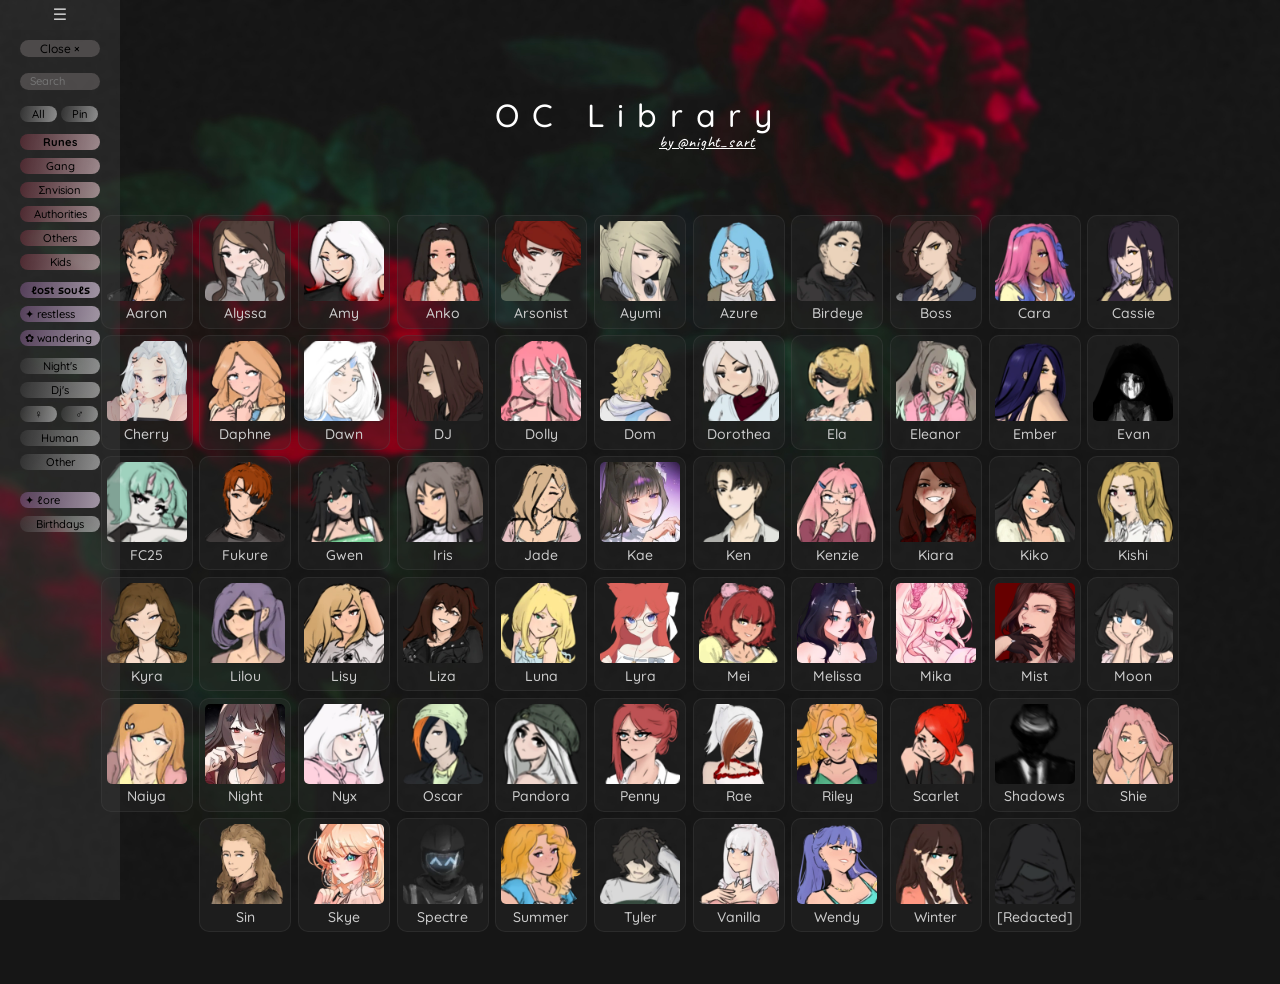
<file: index.html>
<!DOCTYPE html>
<html lang="en">

<head>
    <meta charset="UTF-8">
    <meta name="viewport" content="width=device-width, initial-scale=1.0">
    <title>OC Library</title>
    <link rel="icon" href="./images/favicon.ico" type="image/x-icon">
    <!-- Style CSS -->
    <link href="https://cdn.jsdelivr.net/npm/bootstrap@5.3.7/dist/css/bootstrap.min.css" rel="stylesheet" integrity="sha384-LN+7fdVzj6u52u30Kp6M/trliBMCMKTyK833zpbD+pXdCLuTusPj697FH4R/5mcr" crossorigin="anonymous">
    <link rel="stylesheet" href="./style.css">
</head>

<body>
    <button class="w3-button w3-open" onclick="w3_open()">&#9776;</button>
    <div class="w3-sidebar w3-bar-block w3-collapse w3-card w3-animate-left" style="width:200px;" id="mySidebar"> 
        <button class="w3-bar-item w3-button w3-close w3-large w3-hide-large" onclick="w3_close()">Close &times;</button>
            <div class="filters">
                <div style="width: 80px;">
                    <input type="text" id="searchCharacter" placeholder="Search">
                    <button style="width: 37px;" data-category="all" data-type="reset">All</button>
                    <button style="border:none; width: 37px;" data-category="Pin" data-type="filter">Pin</button>
                    <button style="background-color: rgba(168, 4, 37, 0.322); font-weight: 700; margin-top:10px;" data-category="Gang;envision;Cops;Others" data-story="Runes" data-type="filter">Runes</button>
                    <button style="background-color: rgba(168, 4, 37, 0.322);" data-category="Gang"         data-story="Runes" data-type="filter">Gang</button>
                    <button style="background-color: rgba(168, 4, 37, 0.322);" data-category="envision"     data-story="Runes" data-type="filter">Σnvision</button>
                    <button style="background-color: rgba(168, 4, 37, 0.322);" data-category="Cops"         data-story="Runes" data-type="filter">Authorities</button>
                    <button style="background-color: rgba(168, 4, 37, 0.322);" data-category="Others"       data-story="Runes" data-type="filter">Others</button>
                    <button style="background-color: rgba(168, 4, 37, 0.322);" data-category="Kids"         data-story="Runes" data-type="filter">Kids</button>
                    <button style="background-color: rgba(155, 85, 172, 0.459); font-weight: 700; margin-top:10px;" data-category="LSH;LSE;LSA" data-story="lost souls" data-type="filter">ℓoꜱt ꜱouℓꜱ</button>
                    <button style="background-color: rgba(155, 85, 172, 0.459); text-align: left; padding-left:5px" data-category="LSH"         data-story="lost souls" data-type="filter">✦ restless</button>
                    <button style="background-color: rgba(155, 85, 172, 0.459); text-align: left; padding-left:5px" data-category="LSE"         data-story="lost souls" data-type="filter">✿ wandering</button>
                    <button style="border:none; margin-top:10px;" data-category="Night" data-type="filter"    data-owner="Nights">Night's</button>
                    <button style="border:none;" data-category="Dj" data-type="filter"                        data-owner="Djs">Dj's</button>
                    <button style="width: 37px;" data-category="Female" data-type="filter"                    data-gender="Female">♀</button>
                    <button style="width: 37px;" data-category="Male" data-type="filter"                      data-gender="Male">♂</button>
                    <button style="border:none;" data-category="Human" data-type="filter">Human</button>
                    <button style="border:none;" data-category="NonH" data-type="filter">Other</button>
                    <!-- <div style="width: 100px; margin-top:20px;" class="pages">
                        <a href="./stories.html"><button style="border:none;" data-category="" data-type="page">Stories</button></a>
                    </div> -->
                    <div style="width: 100px;" class="pages">
                        <a href="./lore-restless.html"><button style="background-color: rgba(155, 85, 172, 0.459); text-align: left; padding-left:5px; margin-top:20px; border:none;" data-category="" data-type="page">✦ ℓore</button></a>
                    </div>
                    <div style="width: 100px;" class="pages">
                        <a href="./birthdays.html"><button style="border:none;" data-category="" data-type="page">Birthdays</button></a>
                    </div>
                </div>
            </div>
    </div>

    <div class="main">
        <div class="characterContainer">
            <h1>OC Library</h1>
            <div class="attribution">
                <p><a href="https://night-sart.carrd.co">by @night_sart</a></p>
            </div>

            <div class="characters">
                <!-- Products will be dynamically inserted here -->
            </div>
        </div>
    </div>

    <!-- Script JS -->
    <script src="https://cdn.jsdelivr.net/npm/bootstrap@5.3.7/dist/js/bootstrap.bundle.min.js" integrity="sha384-ndDqU0Gzau9qJ1lfW4pNLlhNTkCfHzAVBReH9diLvGRem5+R9g2FzA8ZGN954O5Q" crossorigin="anonymous"></script>
    <script src="./characters.data.js"></script>
    <script src="./script.js"></script>
</body>

</html>
</file>
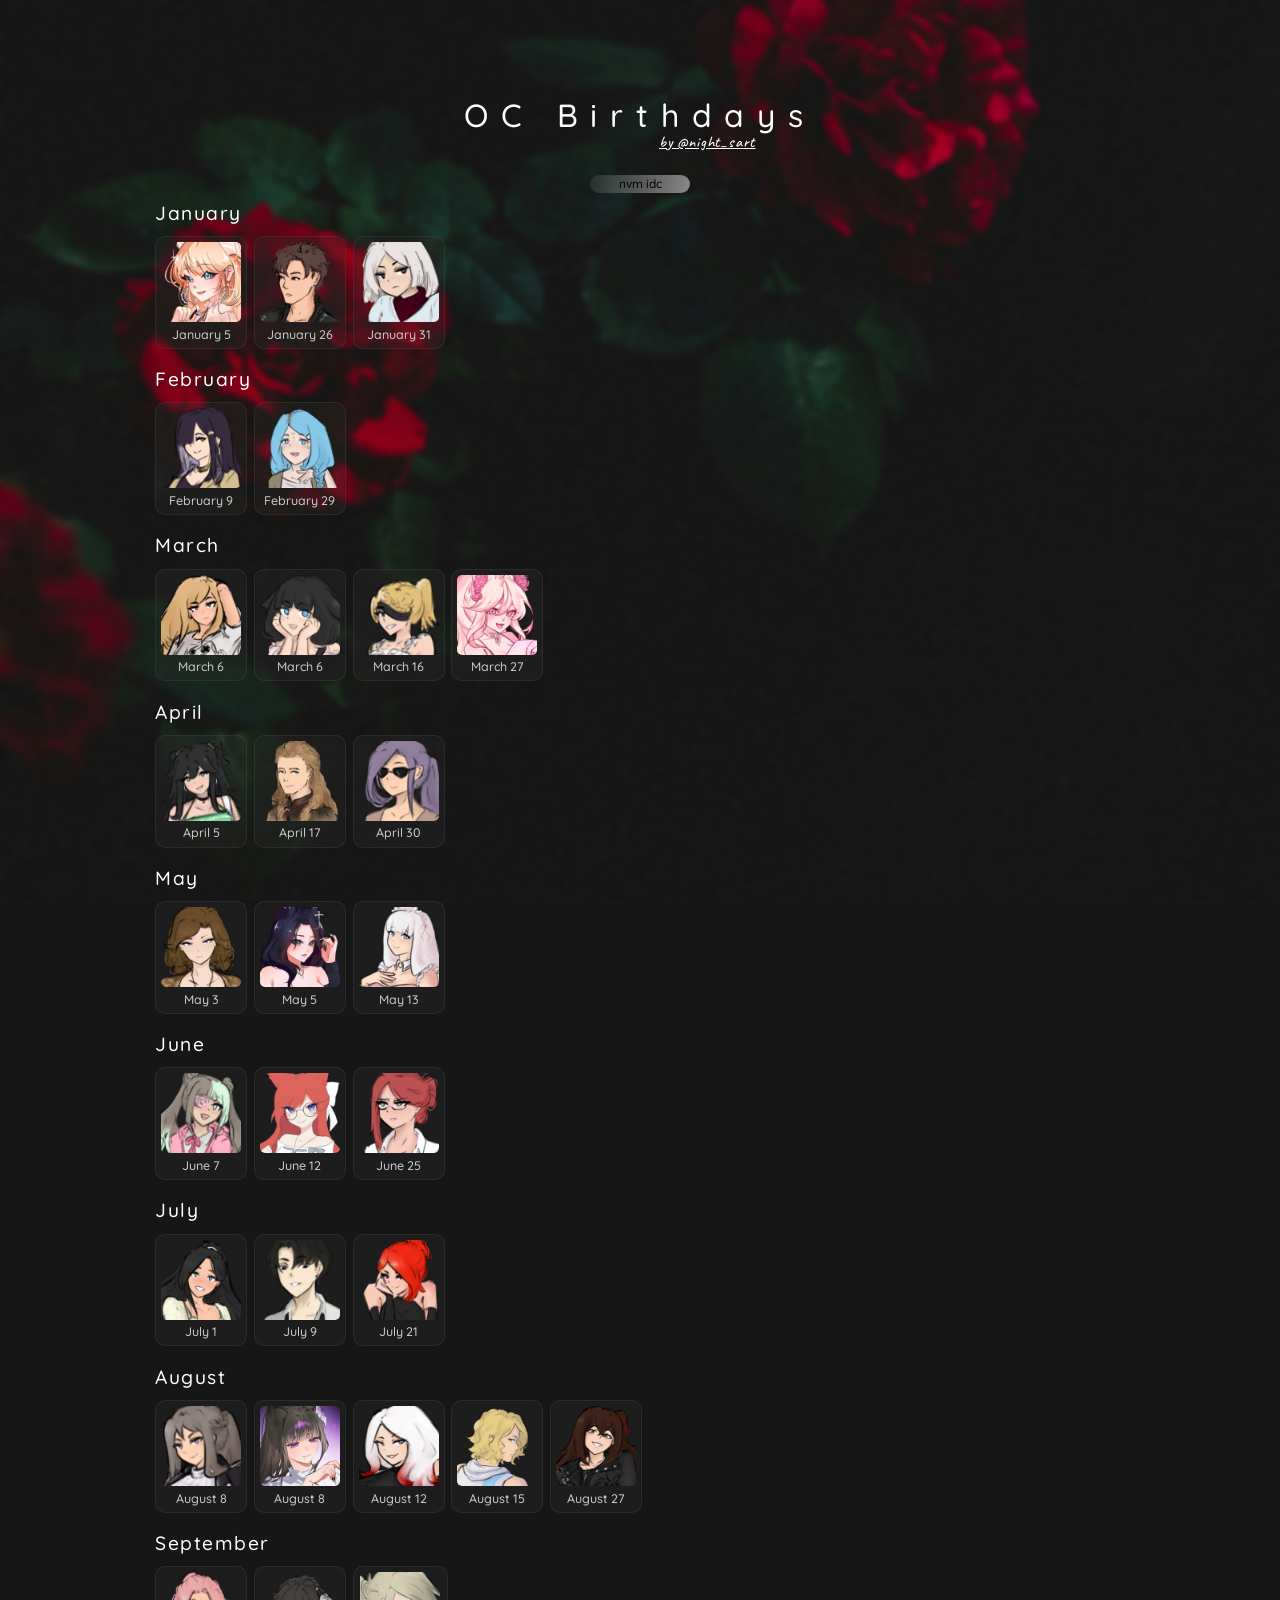
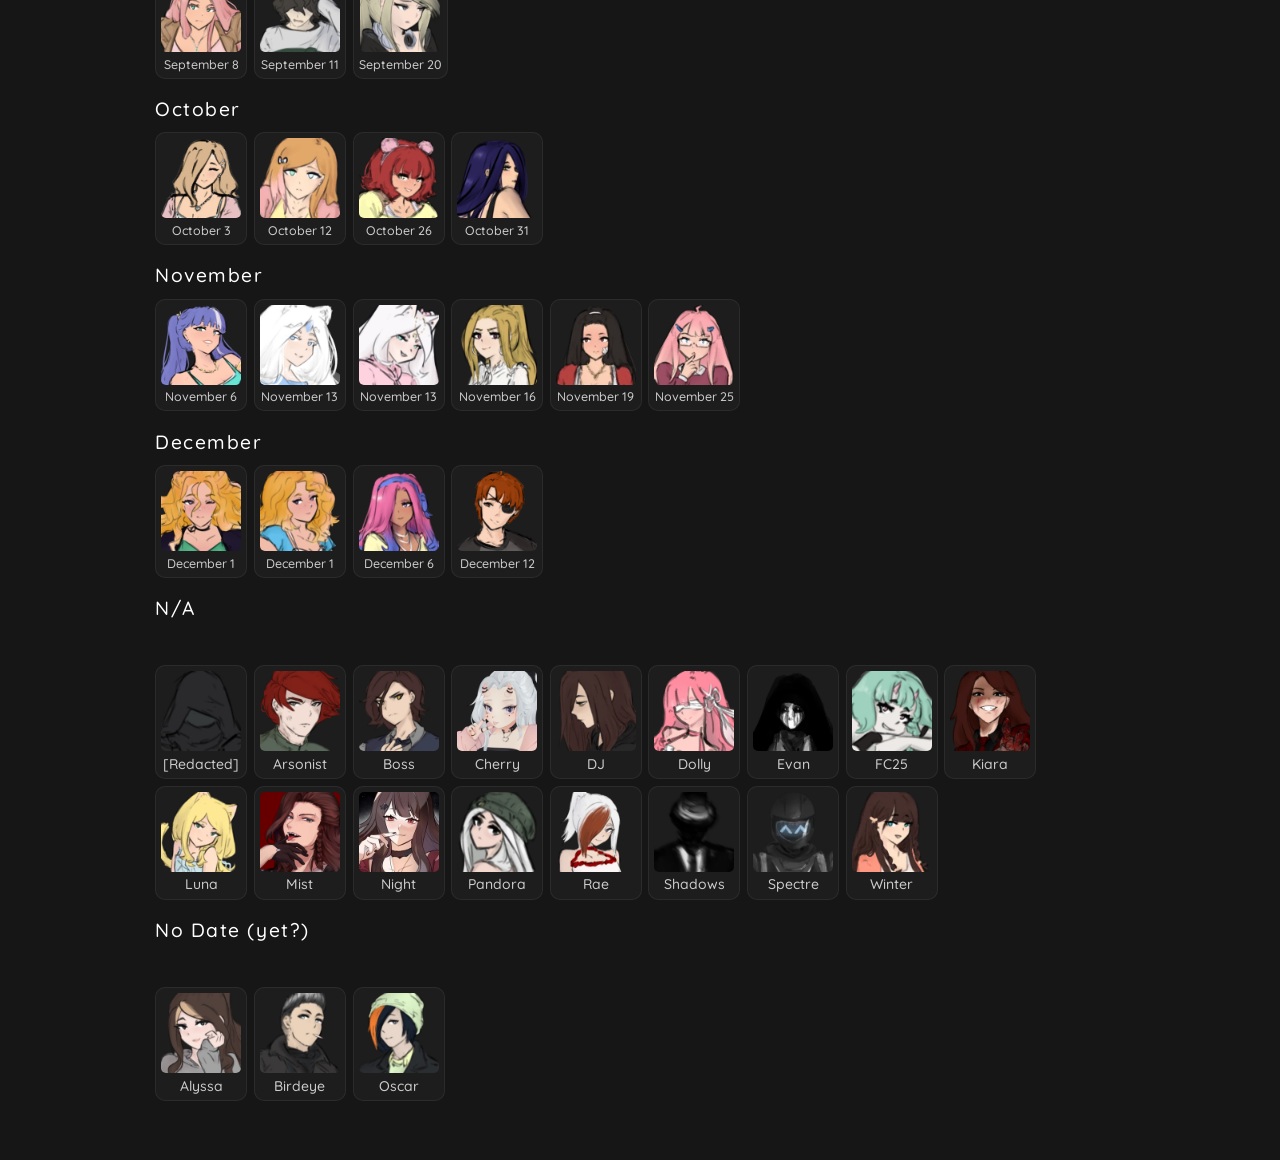
<file: birthdays.html>
<!DOCTYPE html>
<html lang="en">

<head>
	<meta charset="UTF-8">
	<meta name="viewport" content="width=device-width, initial-scale=1.0">
	<title>OC Library - Birthdays</title>
	<link rel="icon" href="./images/favicon.ico" type="image/x-icon">
    <!-- Style CSS -->
	<link href="https://cdn.jsdelivr.net/npm/bootstrap@5.3.7/dist/css/bootstrap.min.css" rel="stylesheet" integrity="sha384-LN+7fdVzj6u52u30Kp6M/trliBMCMKTyK833zpbD+pXdCLuTusPj697FH4R/5mcr" crossorigin="anonymous">
	<link rel="stylesheet" href="./style.css">
</head>

<body>
	<div class="main">
		<div class="characterContainer birthdayContainer">
			<h1 style="margin-top:5vh;">OC Birthdays</h1>
			<div class="attribution">
				<p><a href="https://night-sart.carrd.co">by @night_sart</a></p>
			</div>

			<div class="pages">
				<div style="width: 100px;">
					<a href="./index.html"><button style="border:none;" data-type="page">nvm idc</button></a>
				</div>
			</div>

			<div id="birthdayGroups" class="birthday-groups">
				<!-- Birthday groups are dynamically inserted here -->
			</div>
		</div>
	</div>

	<script src="https://cdn.jsdelivr.net/npm/bootstrap@5.3.7/dist/js/bootstrap.bundle.min.js" integrity="sha384-ndDqU0Gzau9qJ1lfW4pNLlhNTkCfHzAVBReH9diLvGRem5+R9g2FzA8ZGN954O5Q" crossorigin="anonymous"></script>
	<script src="./characters.data.js"></script>
	<script src="./script.js"></script>
</body>

</html>
</file>
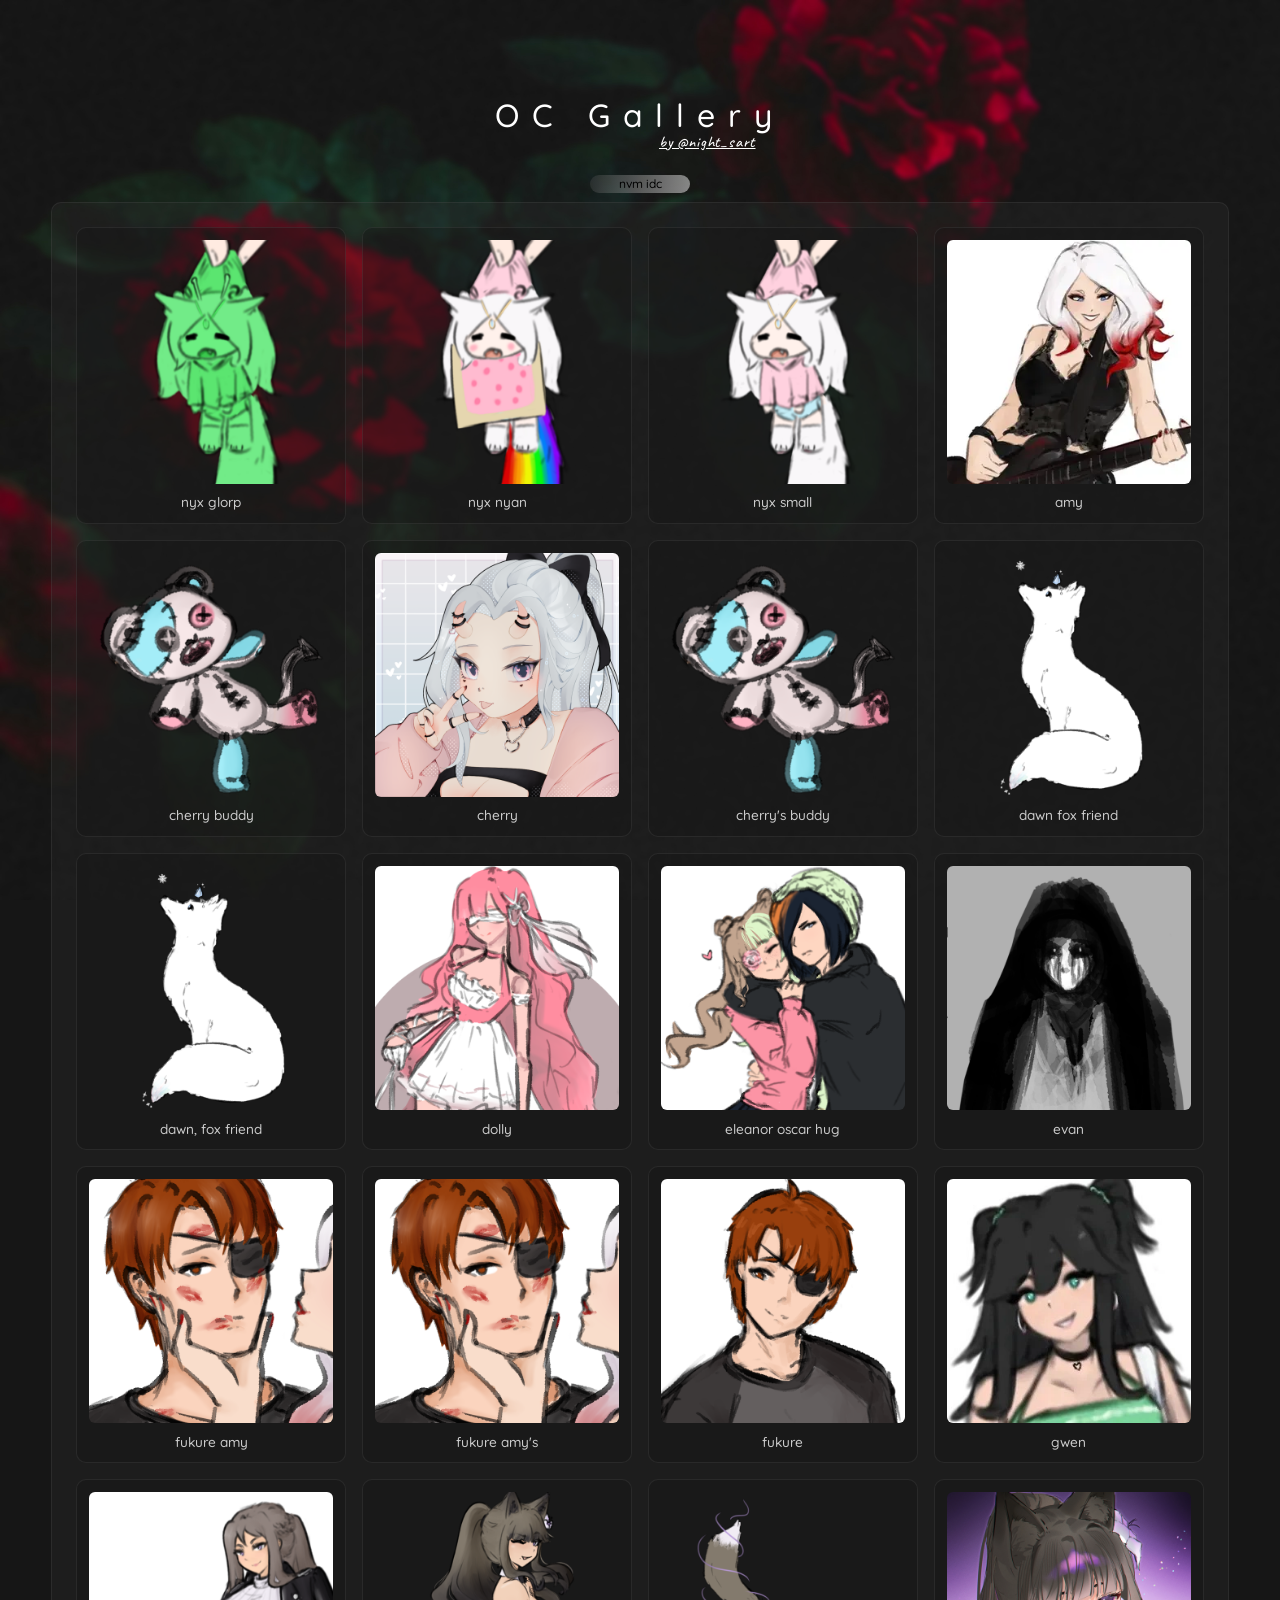
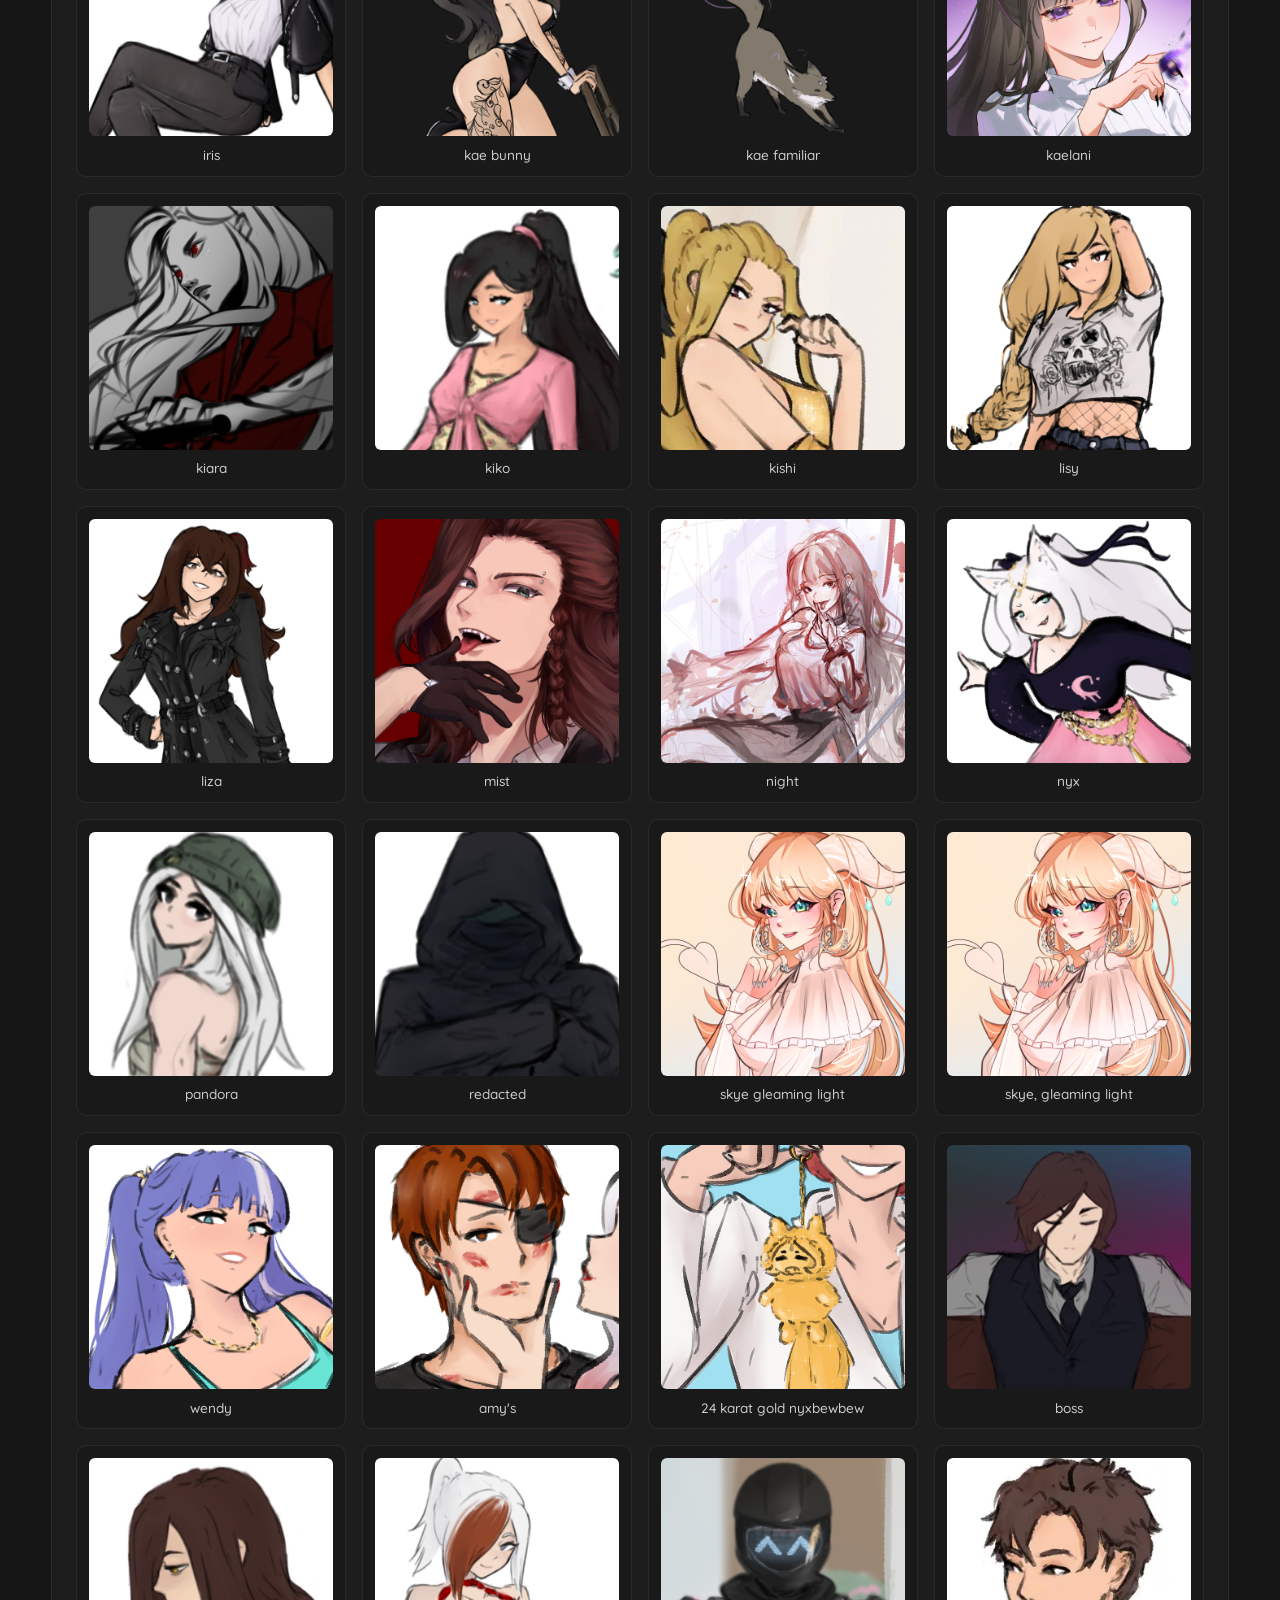
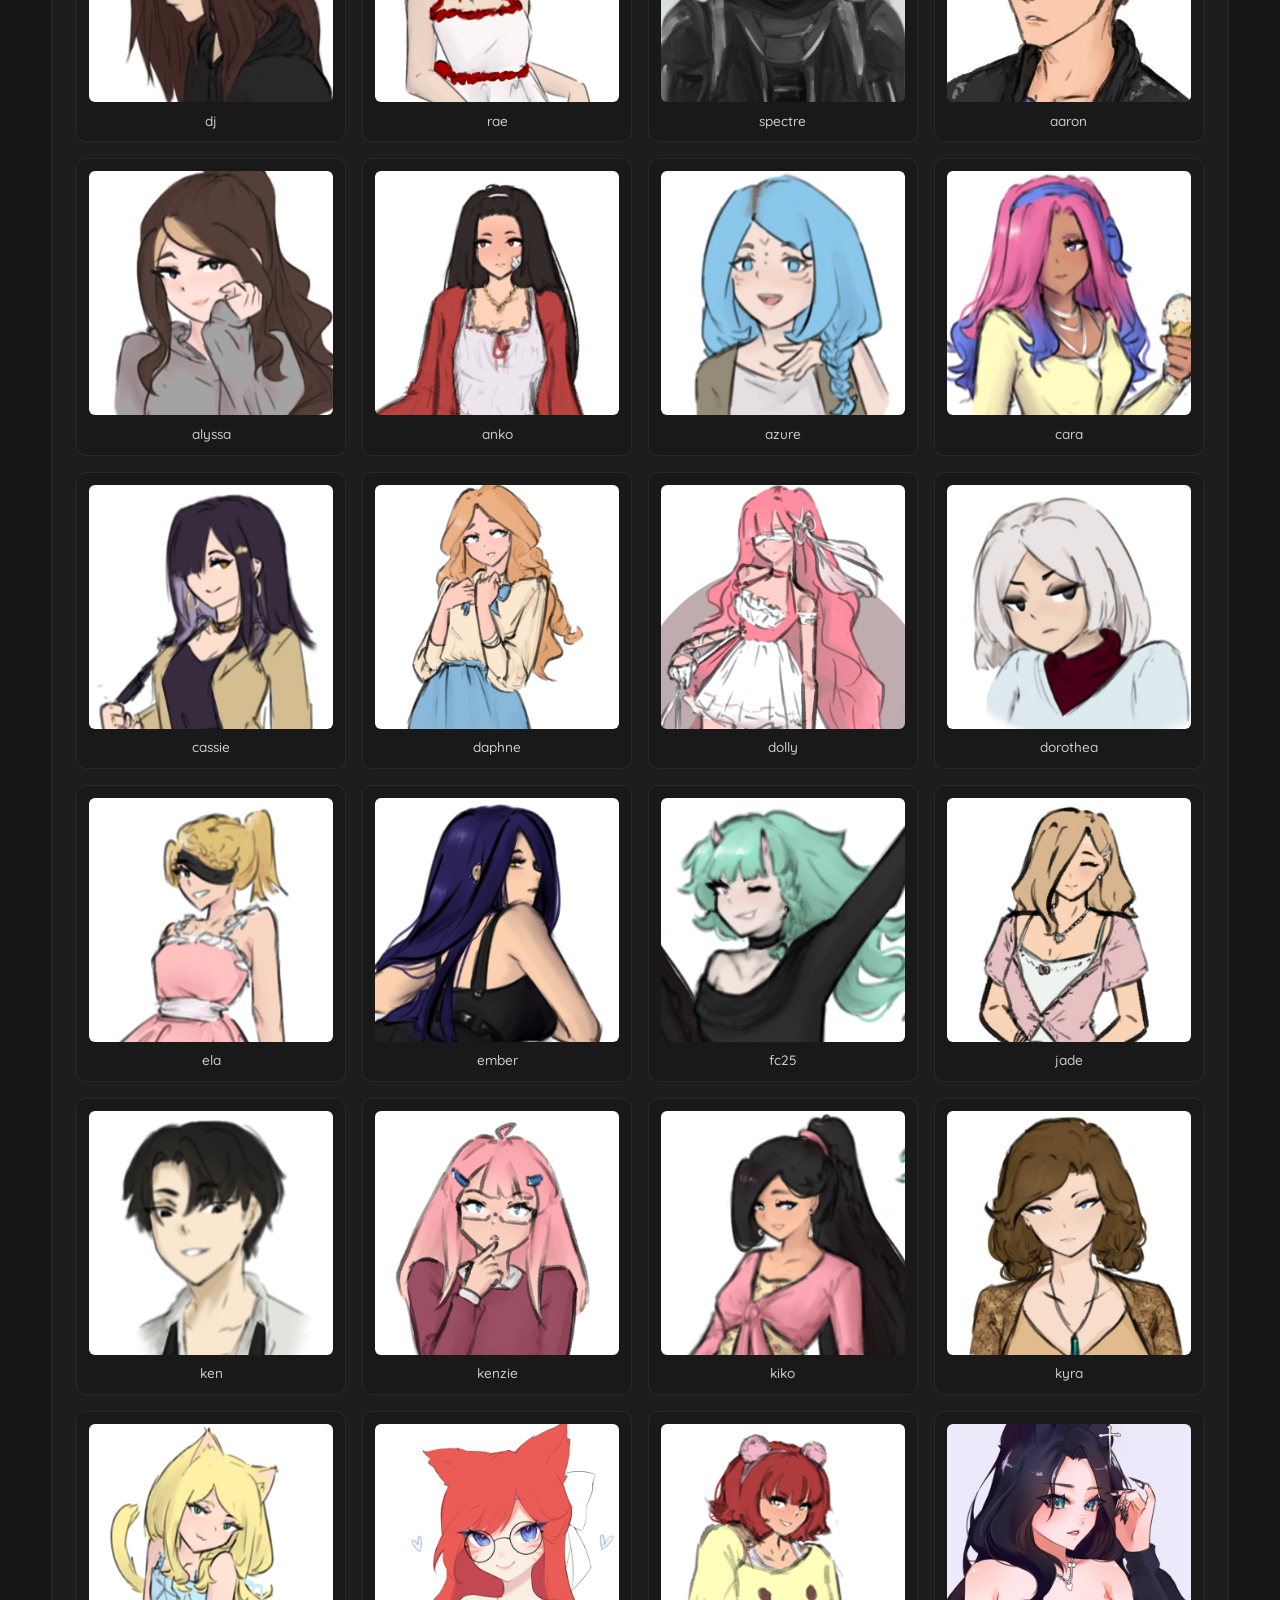
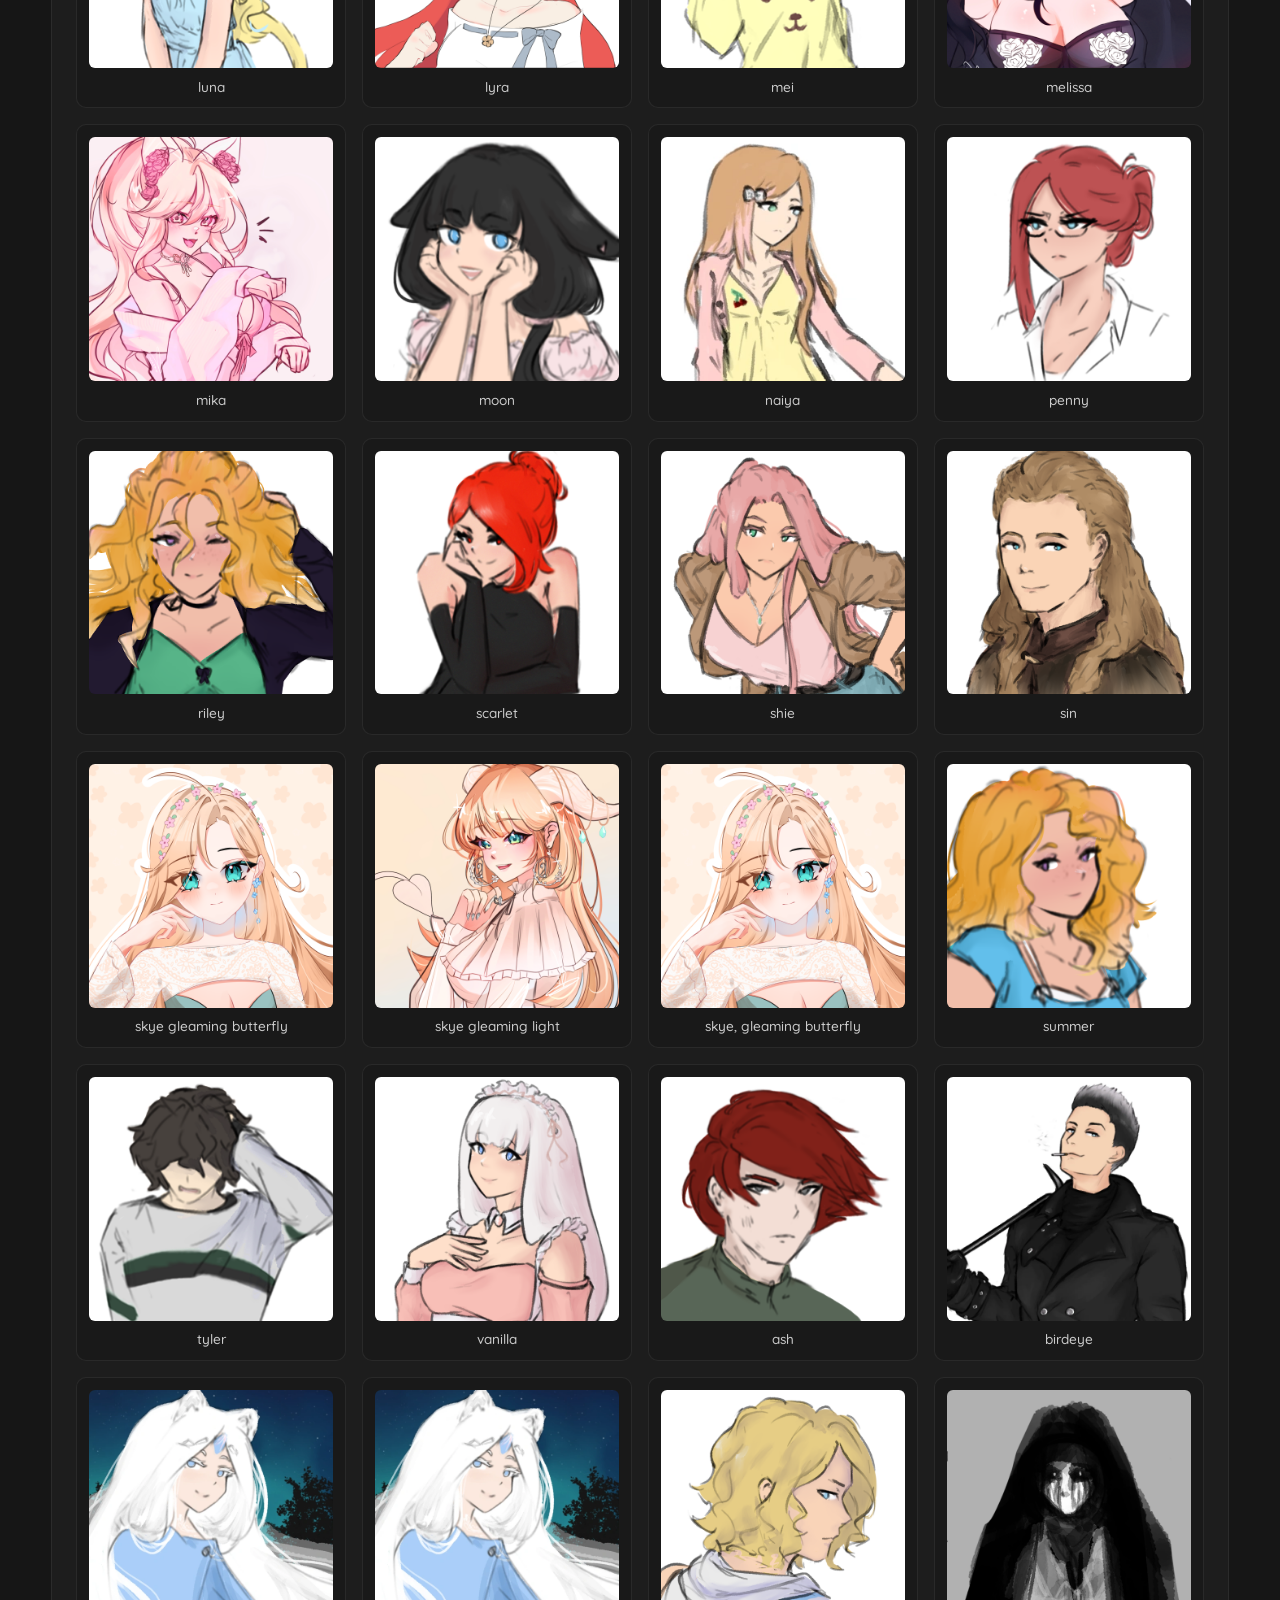
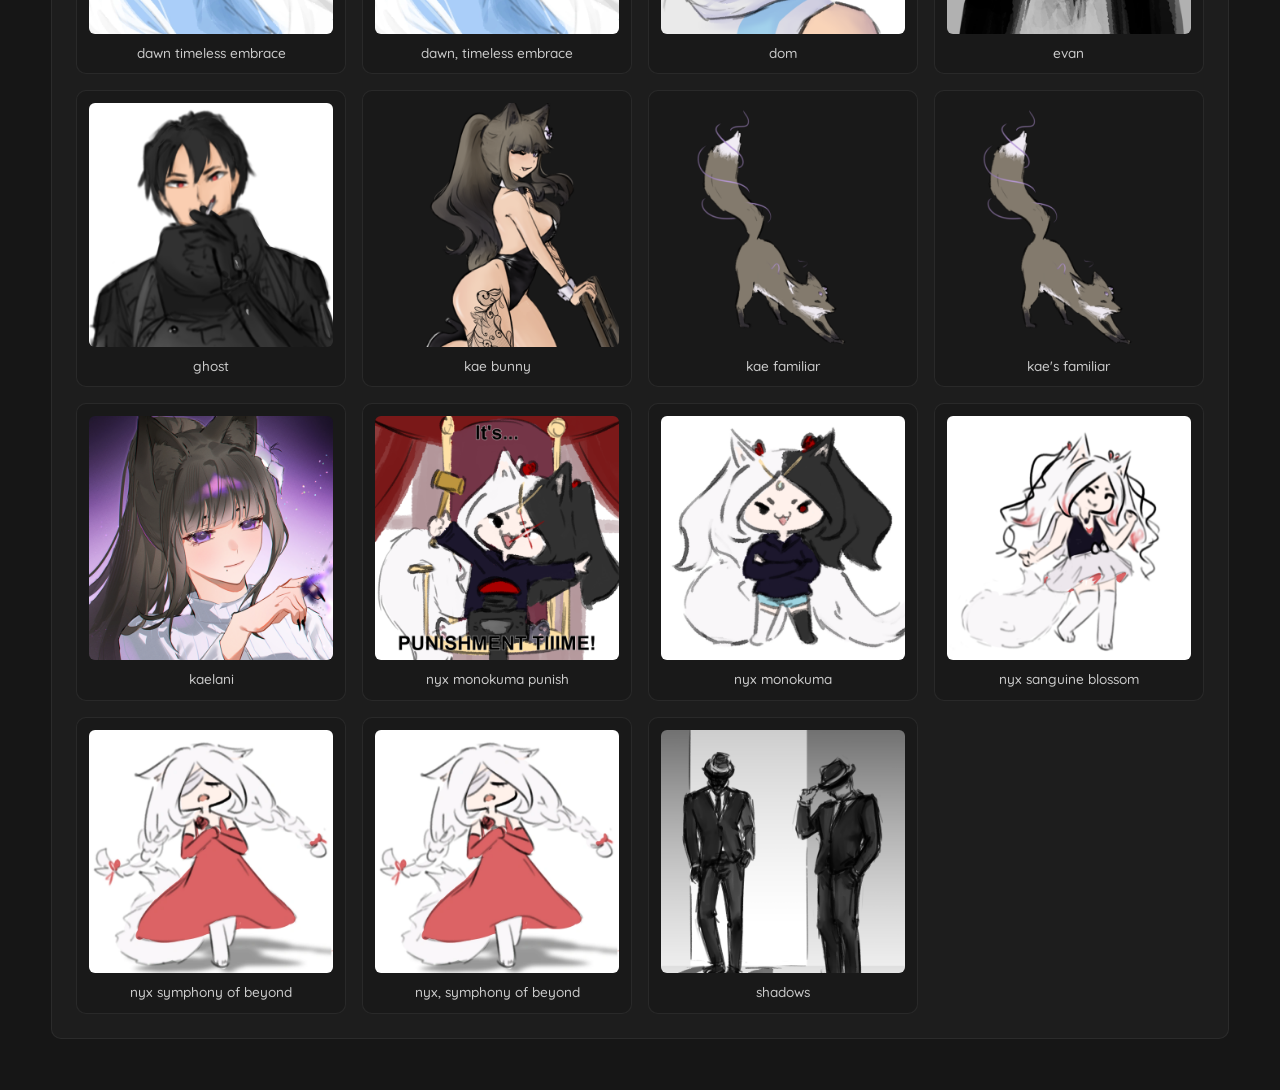
<file: gallery.html>
<!DOCTYPE html>
<html lang="en">

<head>
	<meta charset="UTF-8">
	<meta name="viewport" content="width=device-width, initial-scale=1.0">
	<title>OC Library - Gallery</title>
	<link rel="icon" href="./images/favicon.ico" type="image/x-icon">
    <!-- Style CSS -->
	<link href="https://cdn.jsdelivr.net/npm/bootstrap@5.3.7/dist/css/bootstrap.min.css" rel="stylesheet" integrity="sha384-LN+7fdVzj6u52u30Kp6M/trliBMCMKTyK833zpbD+pXdCLuTusPj697FH4R/5mcr" crossorigin="anonymous">
	<link rel="stylesheet" href="./style.css">
</head>

<body>
	<div class="main">
		<div class="characterContainer">
			<h1 style="margin-top:5vh;">OC Gallery</h1>
			<div class="attribution">
				<p><a href="https://night-sart.carrd.co">by @night_sart</a></p>
			</div>

			<div class="pages">
				<div style="width: 100px;">
					<a href="./index.html"><button style="border:none;" data-type="page">nvm idc</button></a>
				</div>
			</div>

			<div class="gallerypics">
				
			</div>
		</div>
	</div>

	<script src="https://cdn.jsdelivr.net/npm/bootstrap@5.3.7/dist/js/bootstrap.bundle.min.js" integrity="sha384-ndDqU0Gzau9qJ1lfW4pNLlhNTkCfHzAVBReH9diLvGRem5+R9g2FzA8ZGN954O5Q" crossorigin="anonymous"></script>
	<script src="./characters.data.js"></script>
	<script src="./script.js"></script>
</body>

</html>
</file>
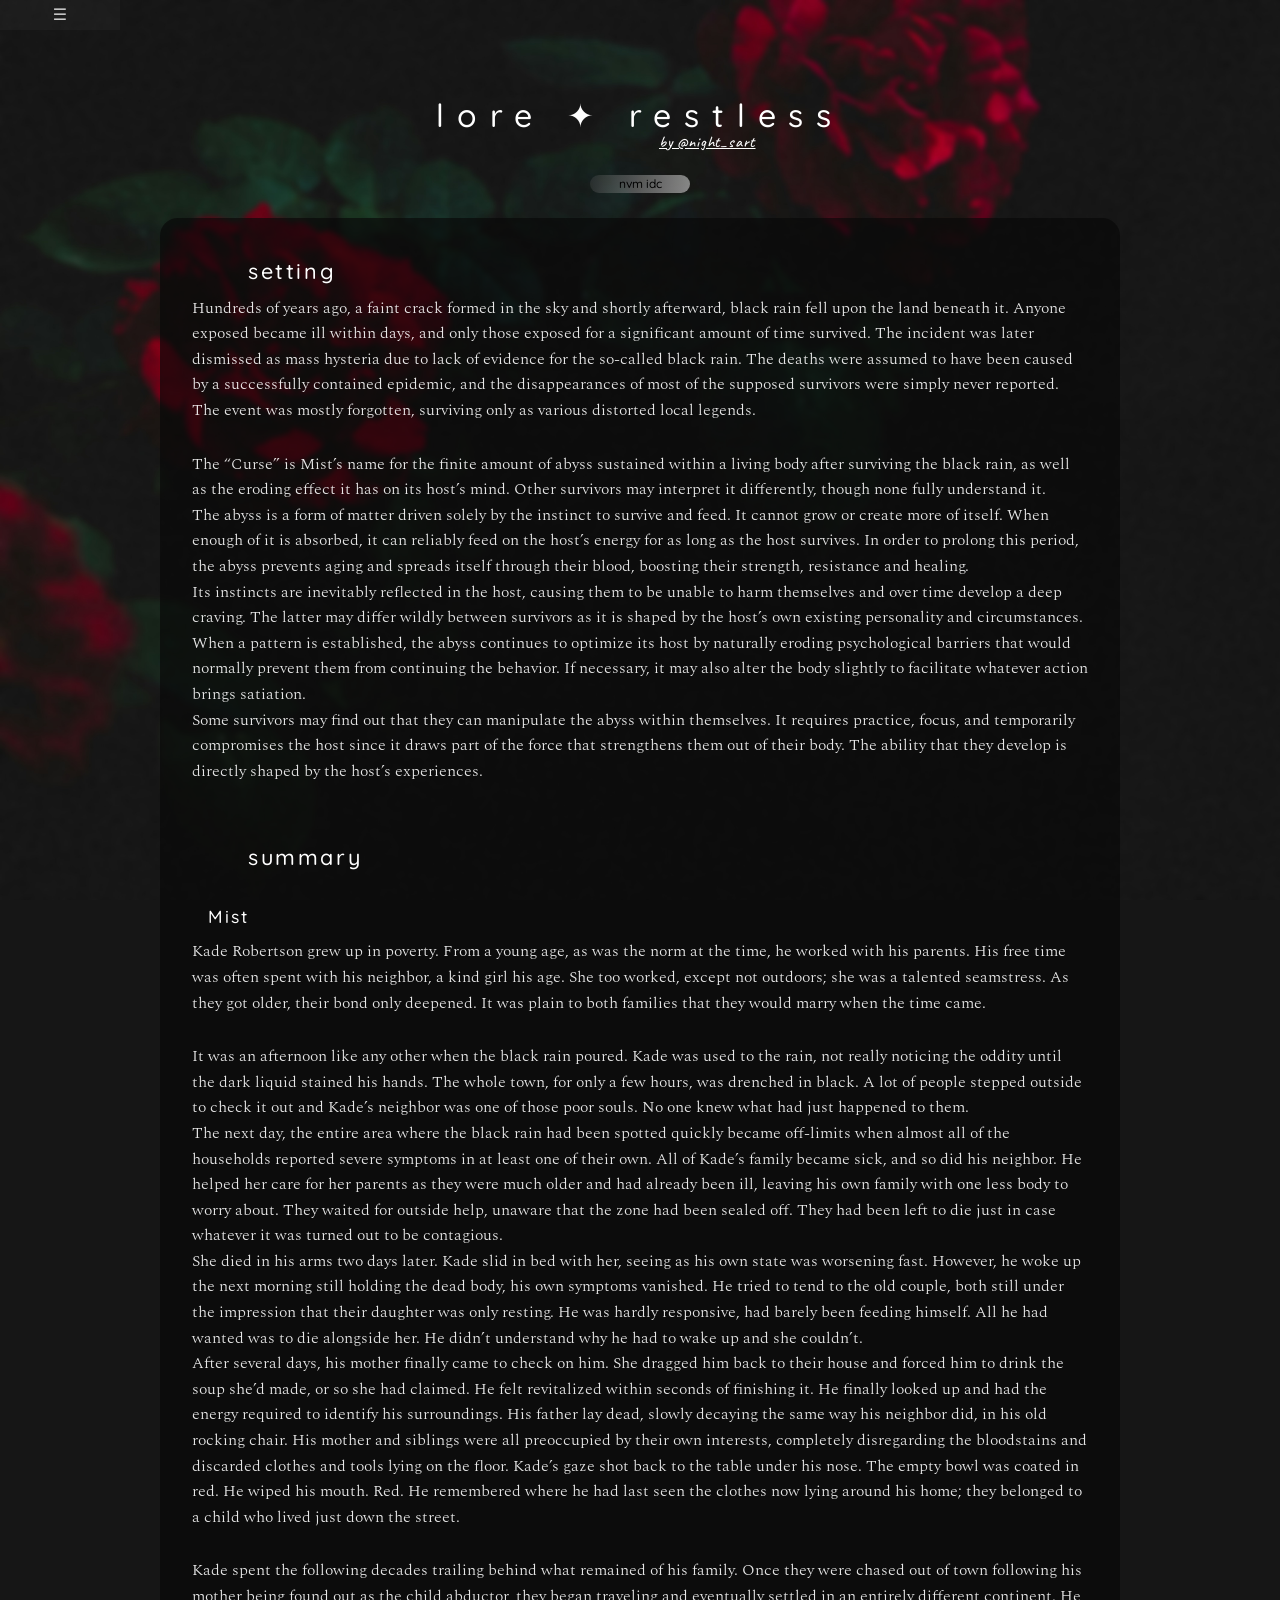
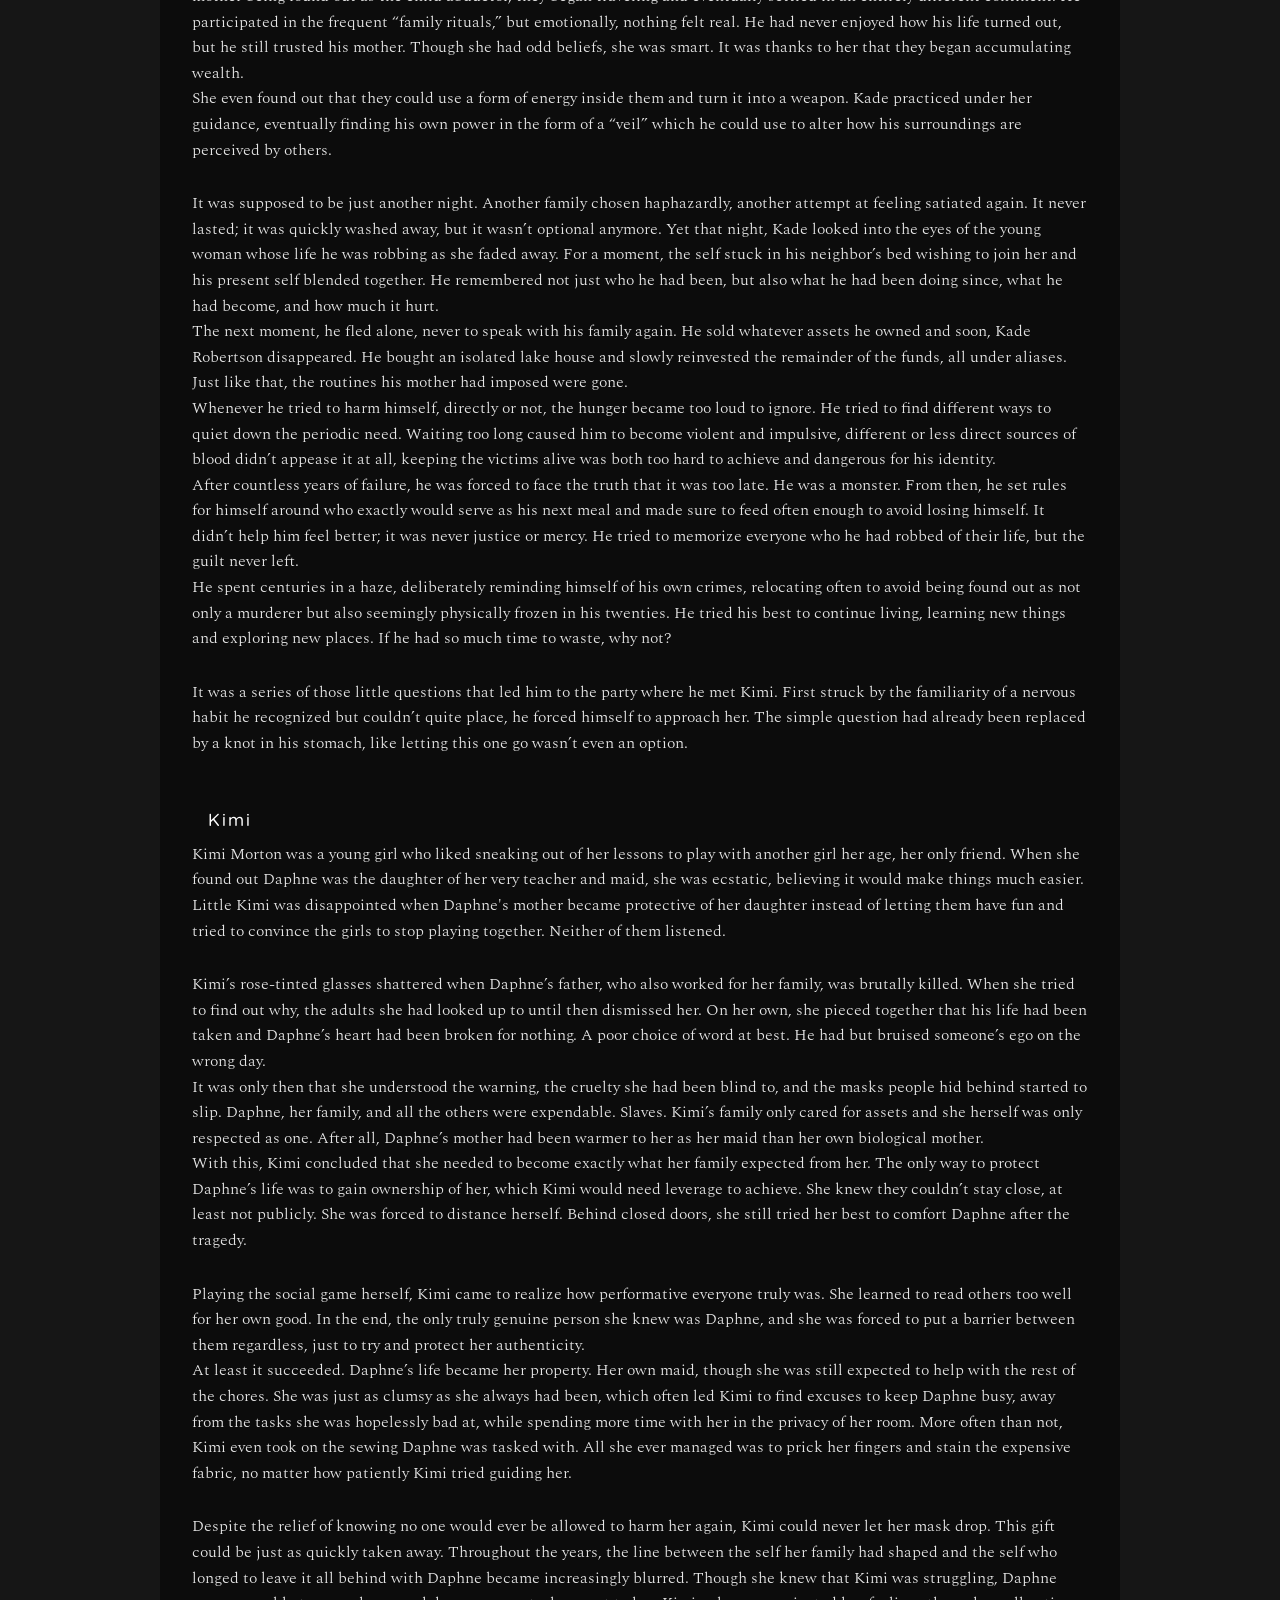
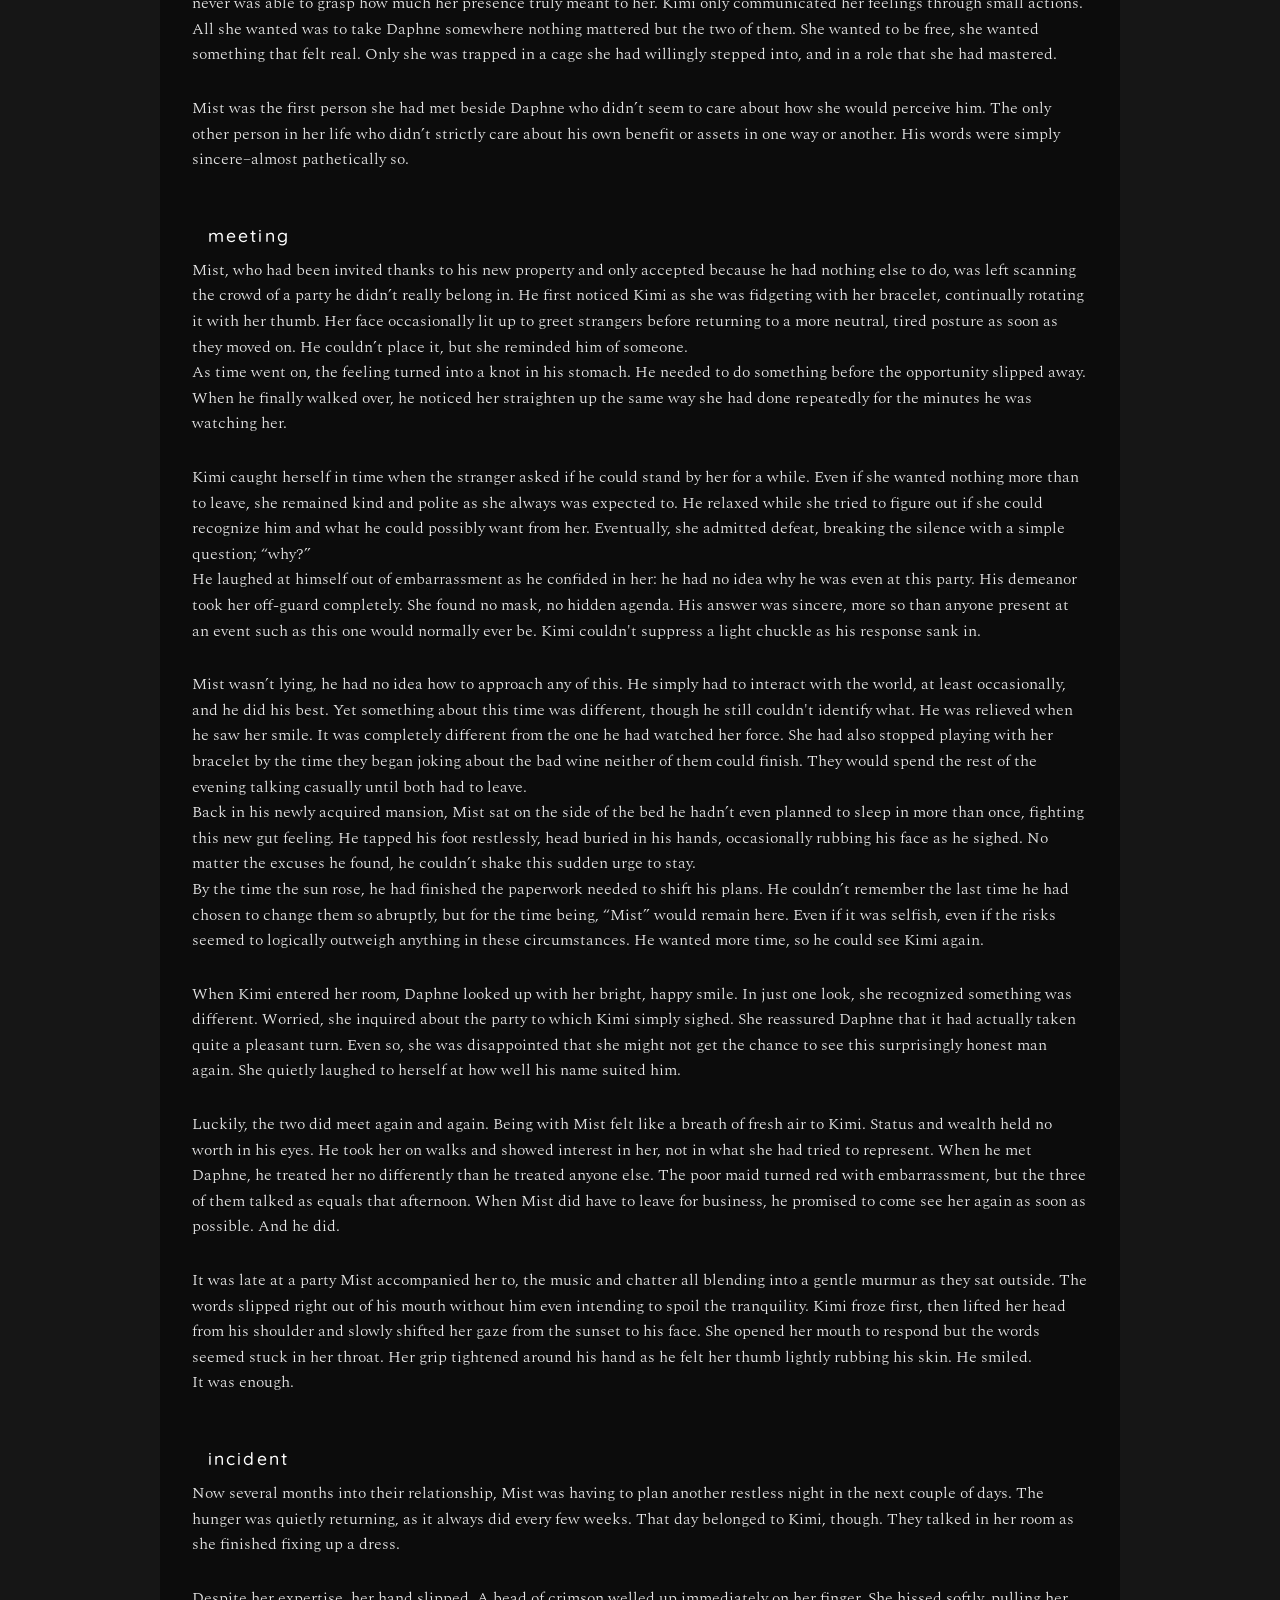
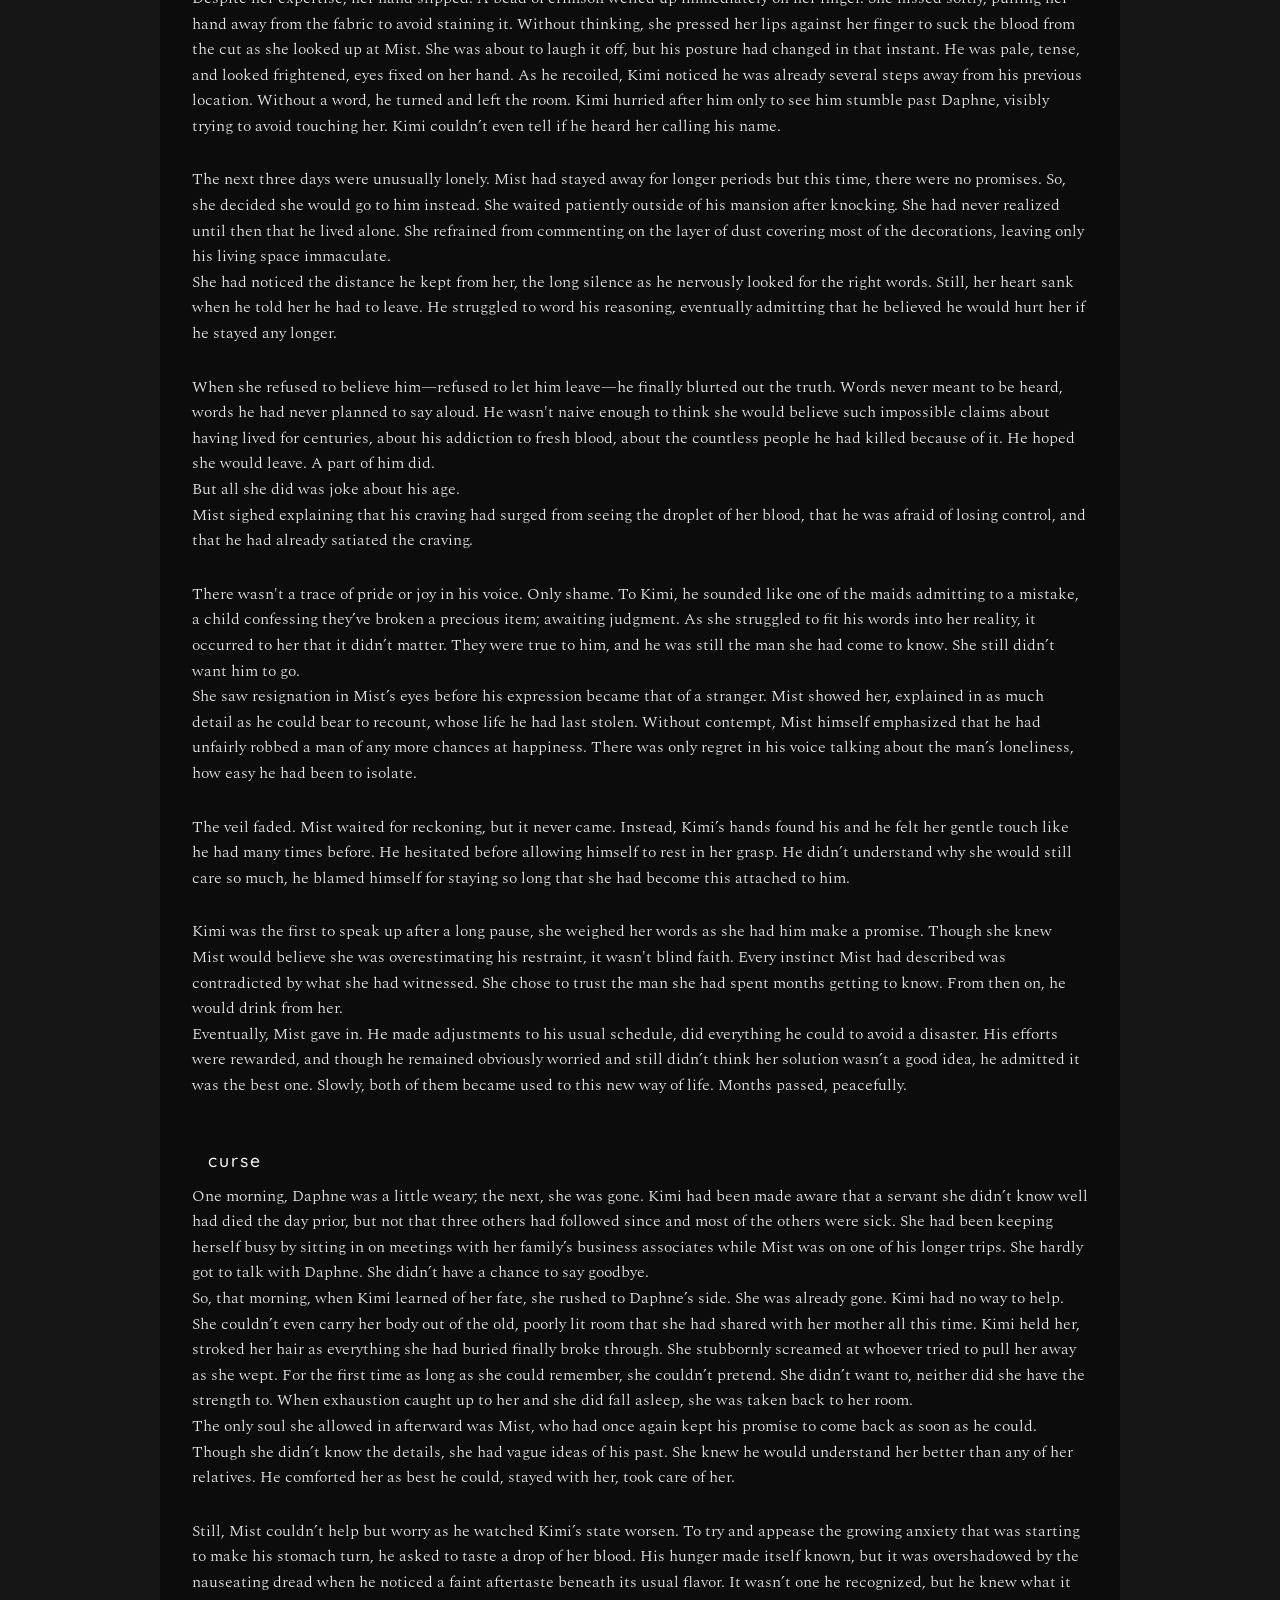
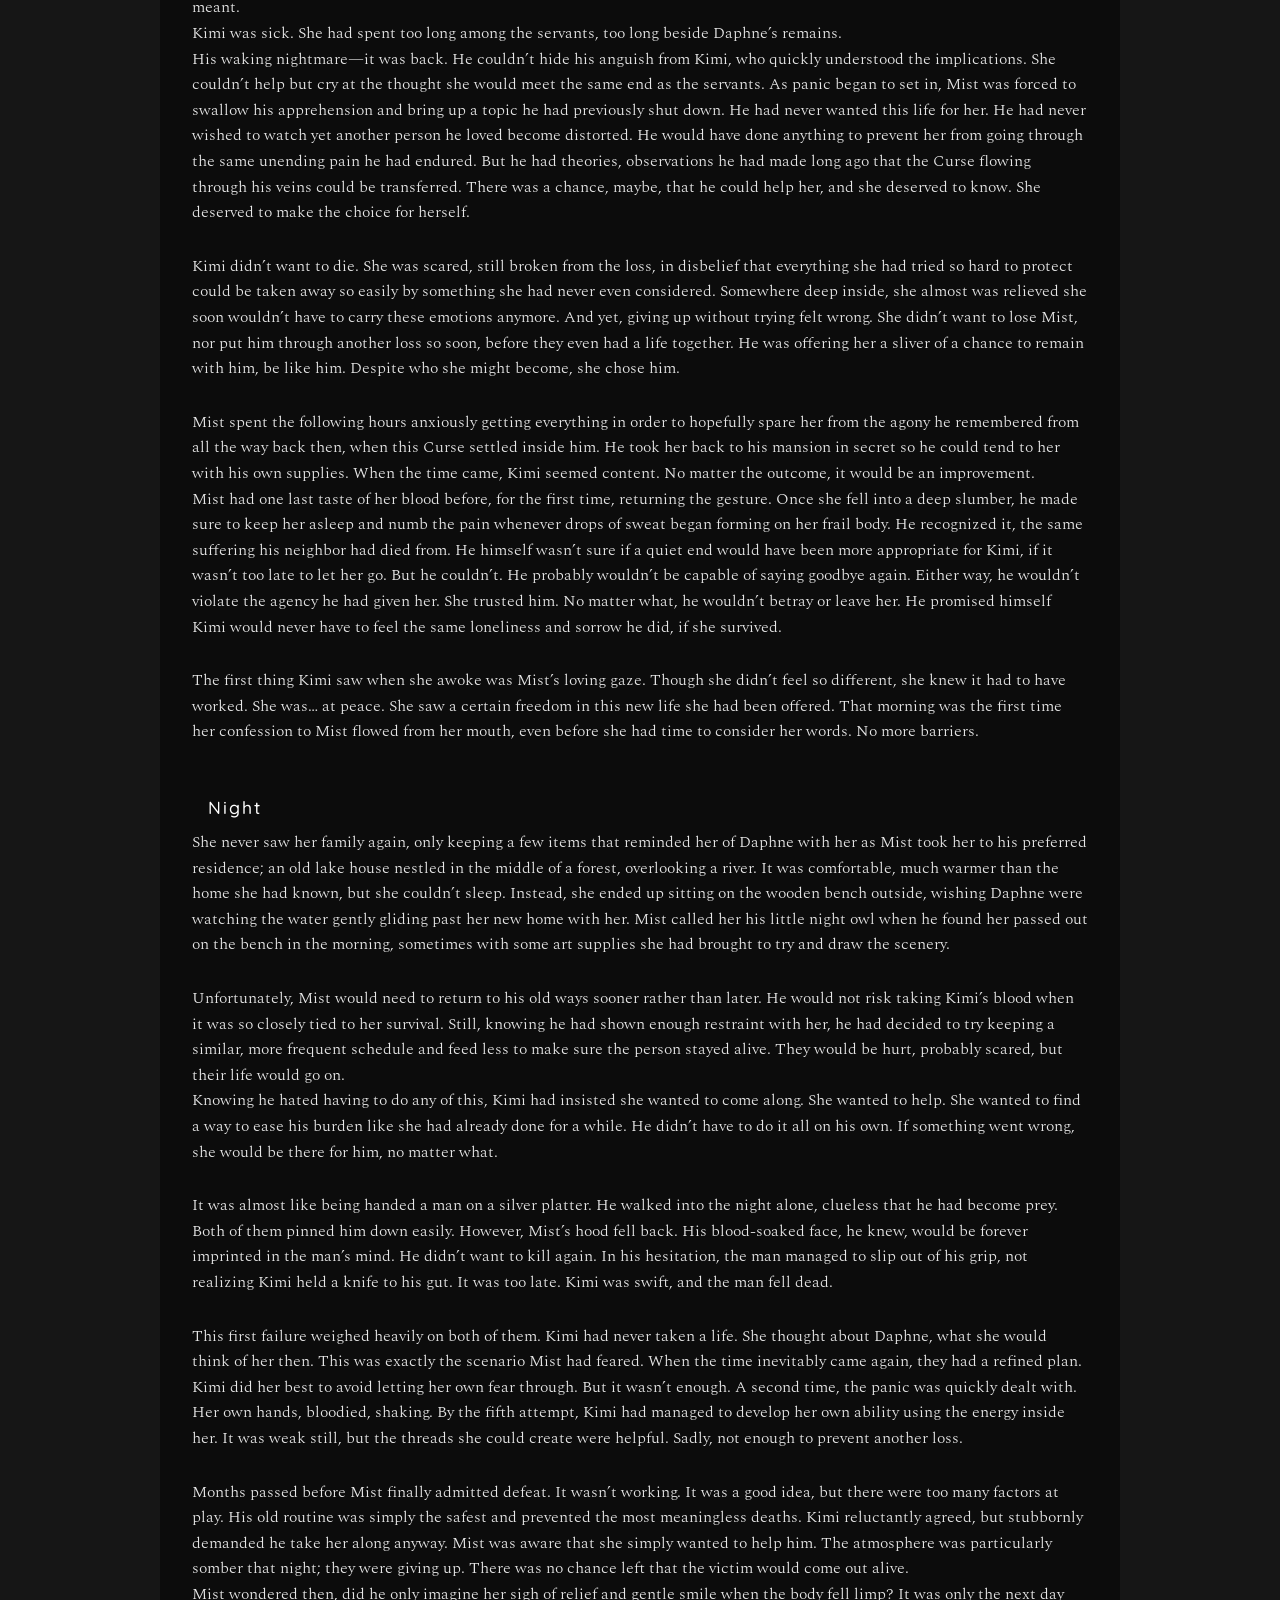
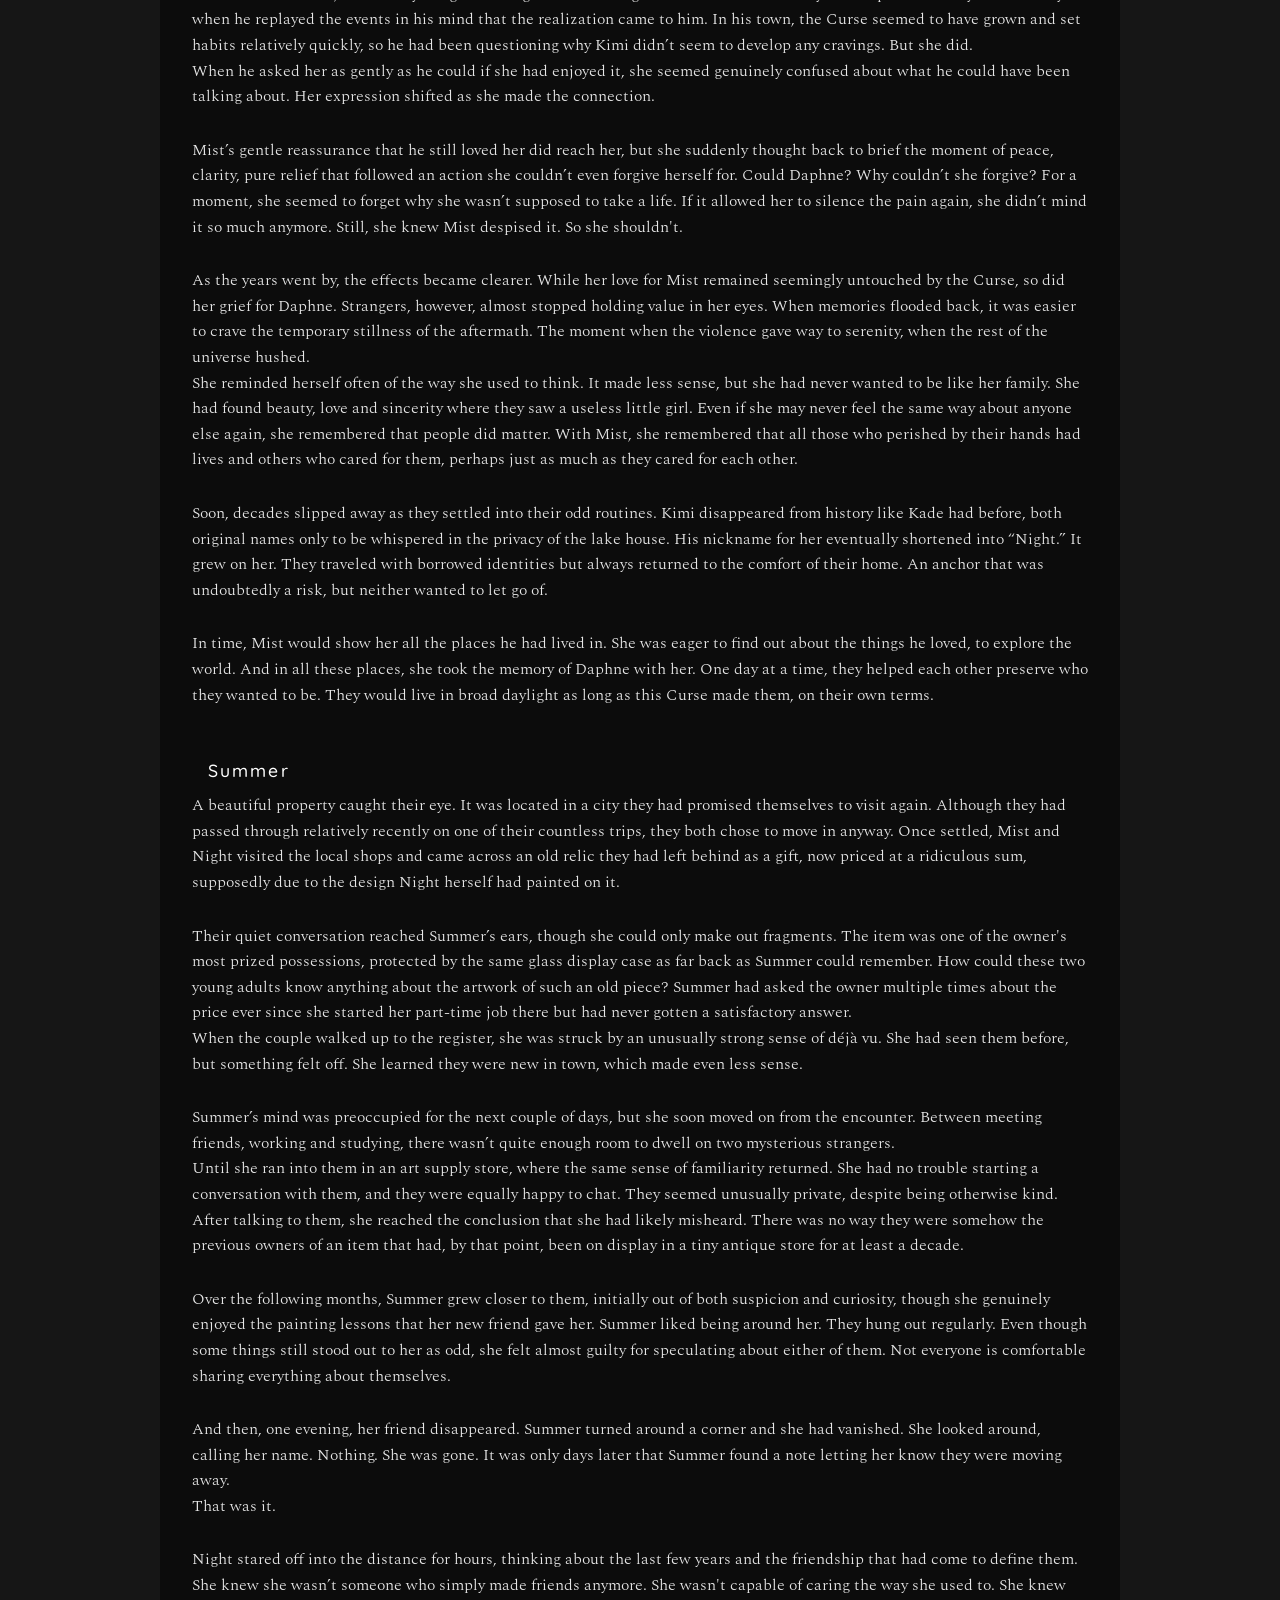
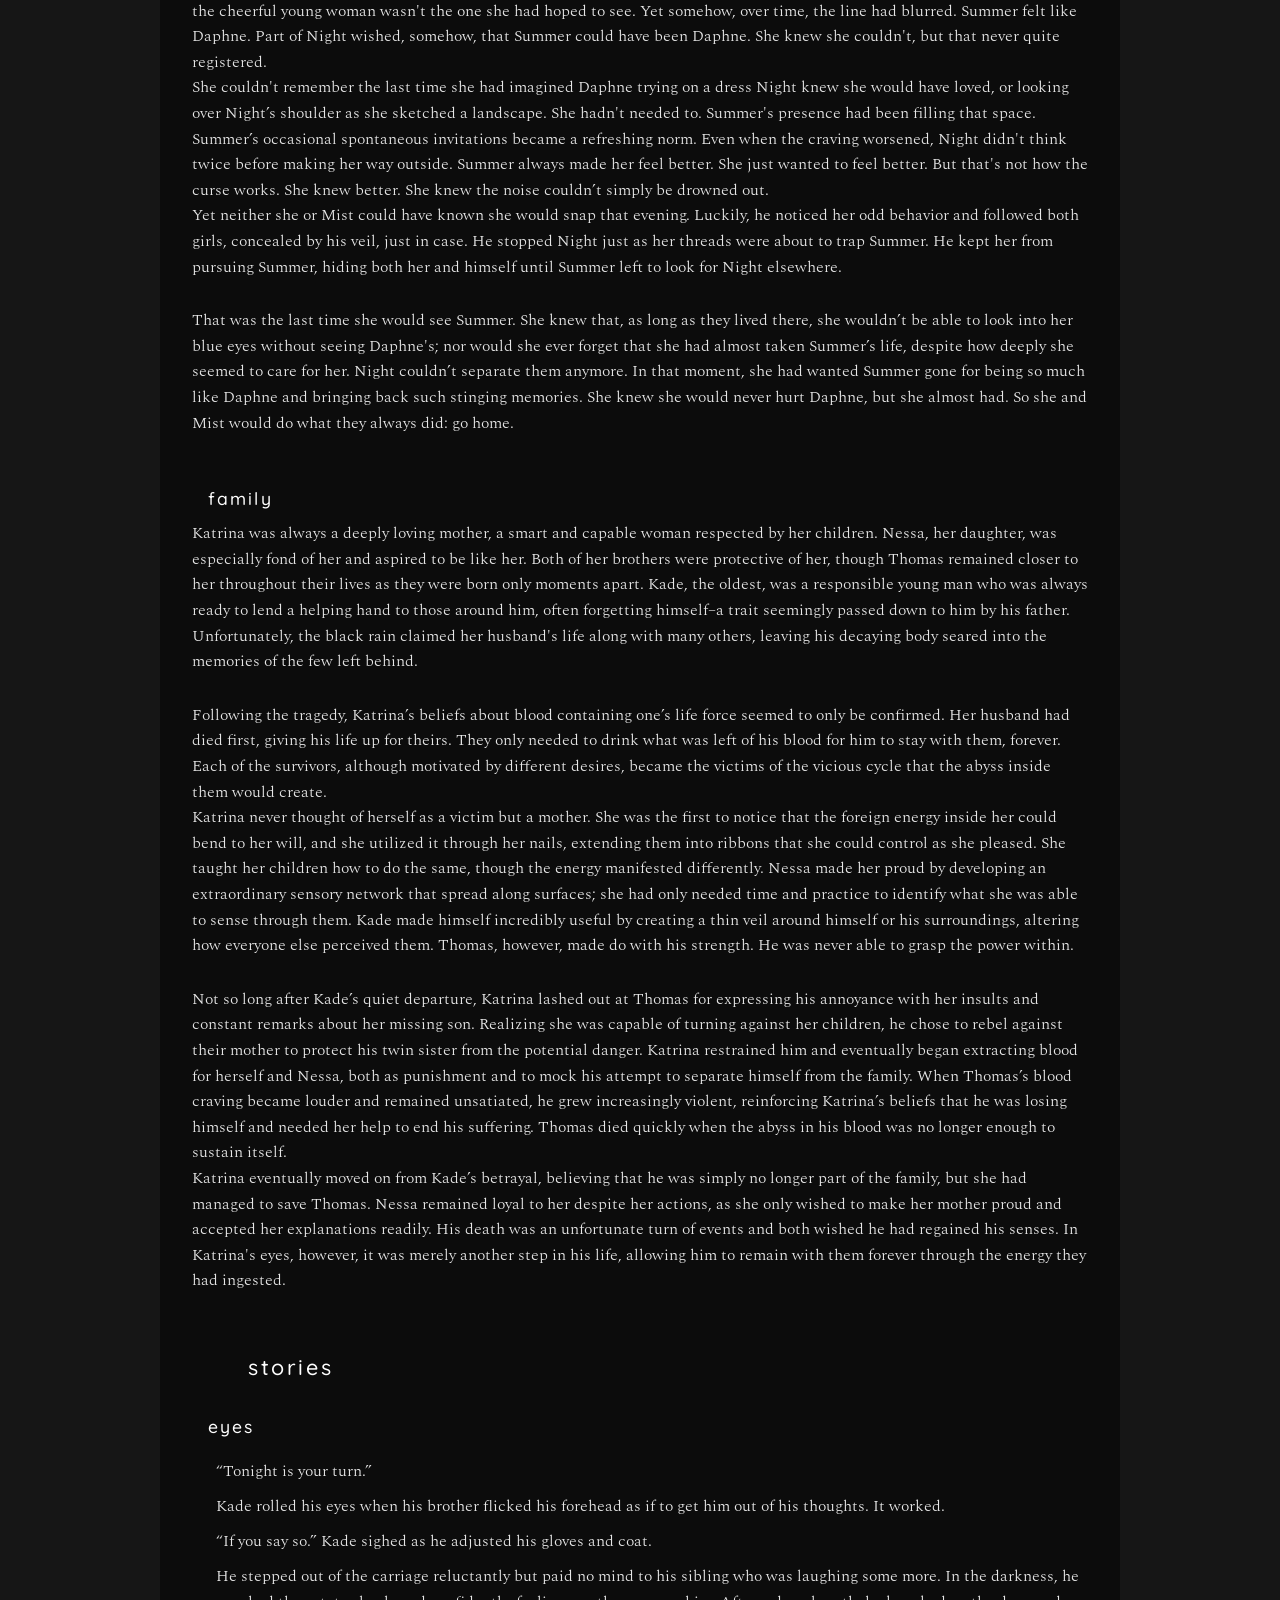
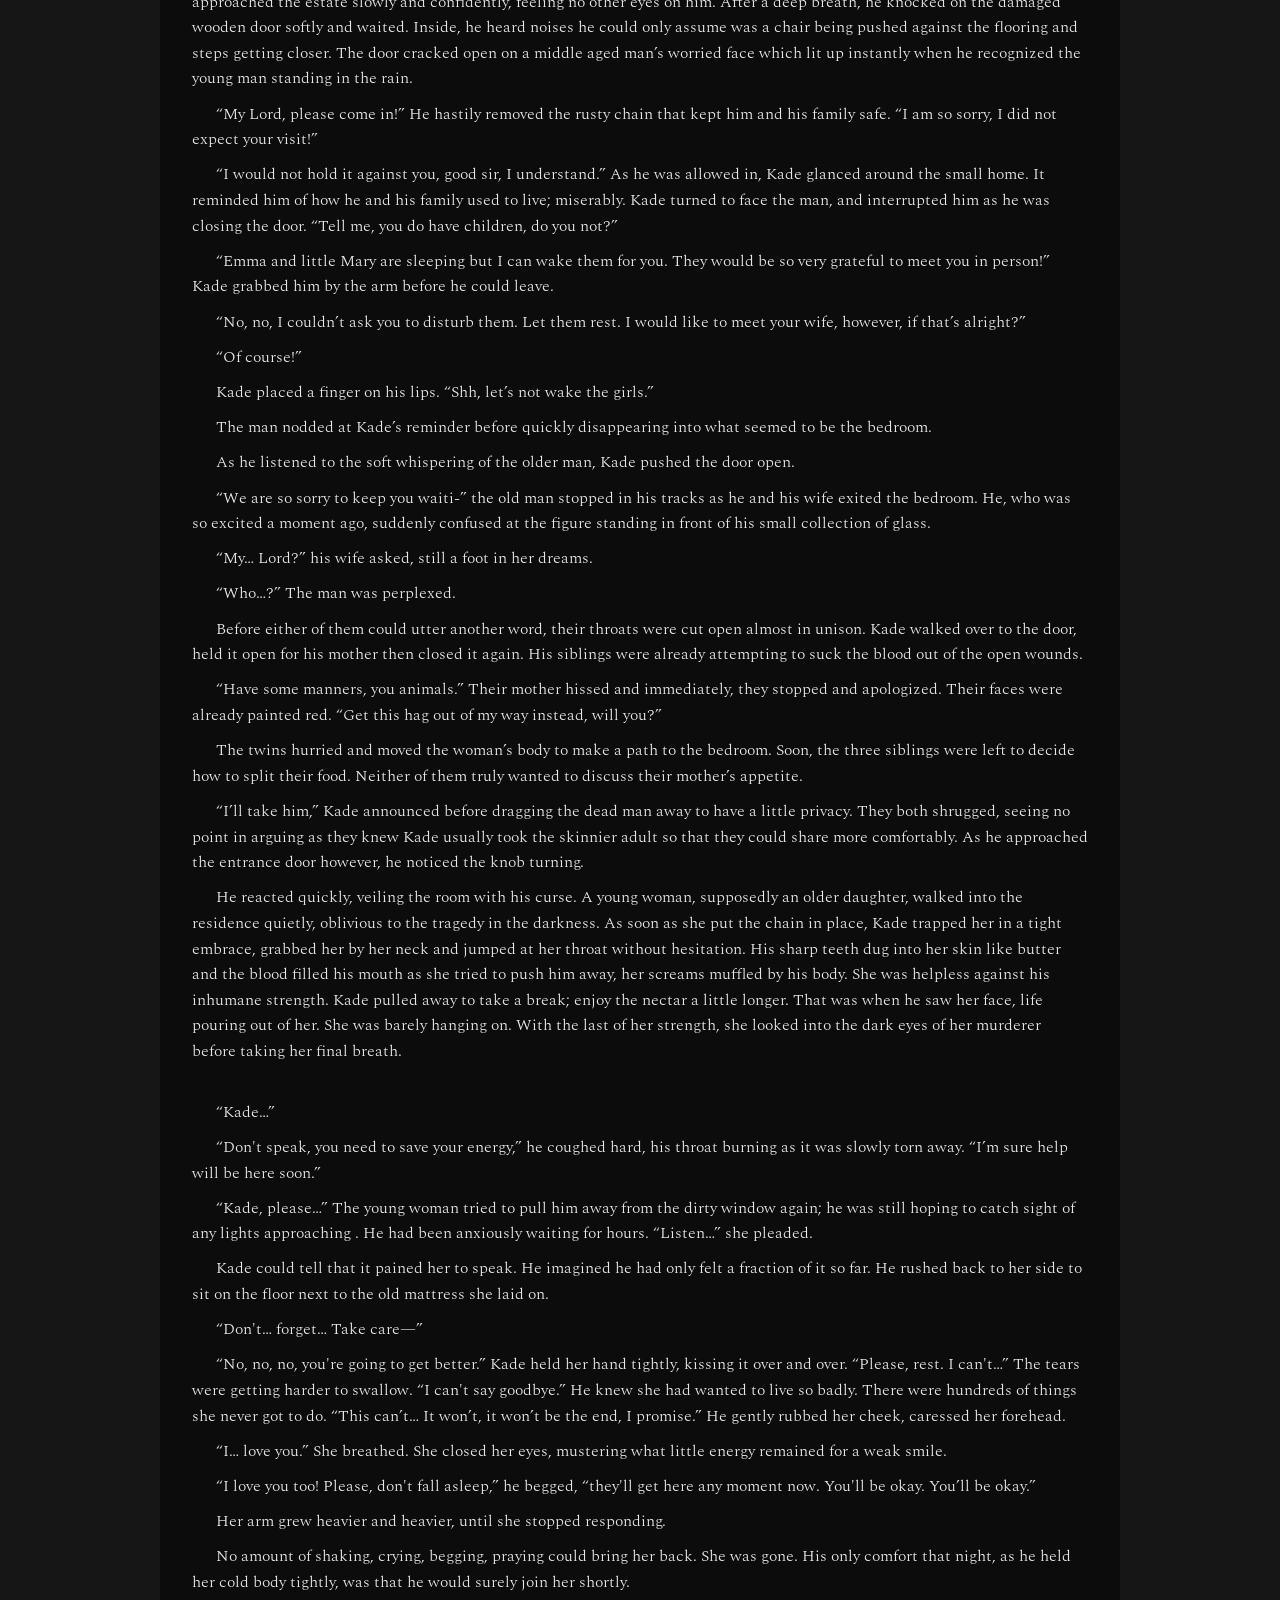
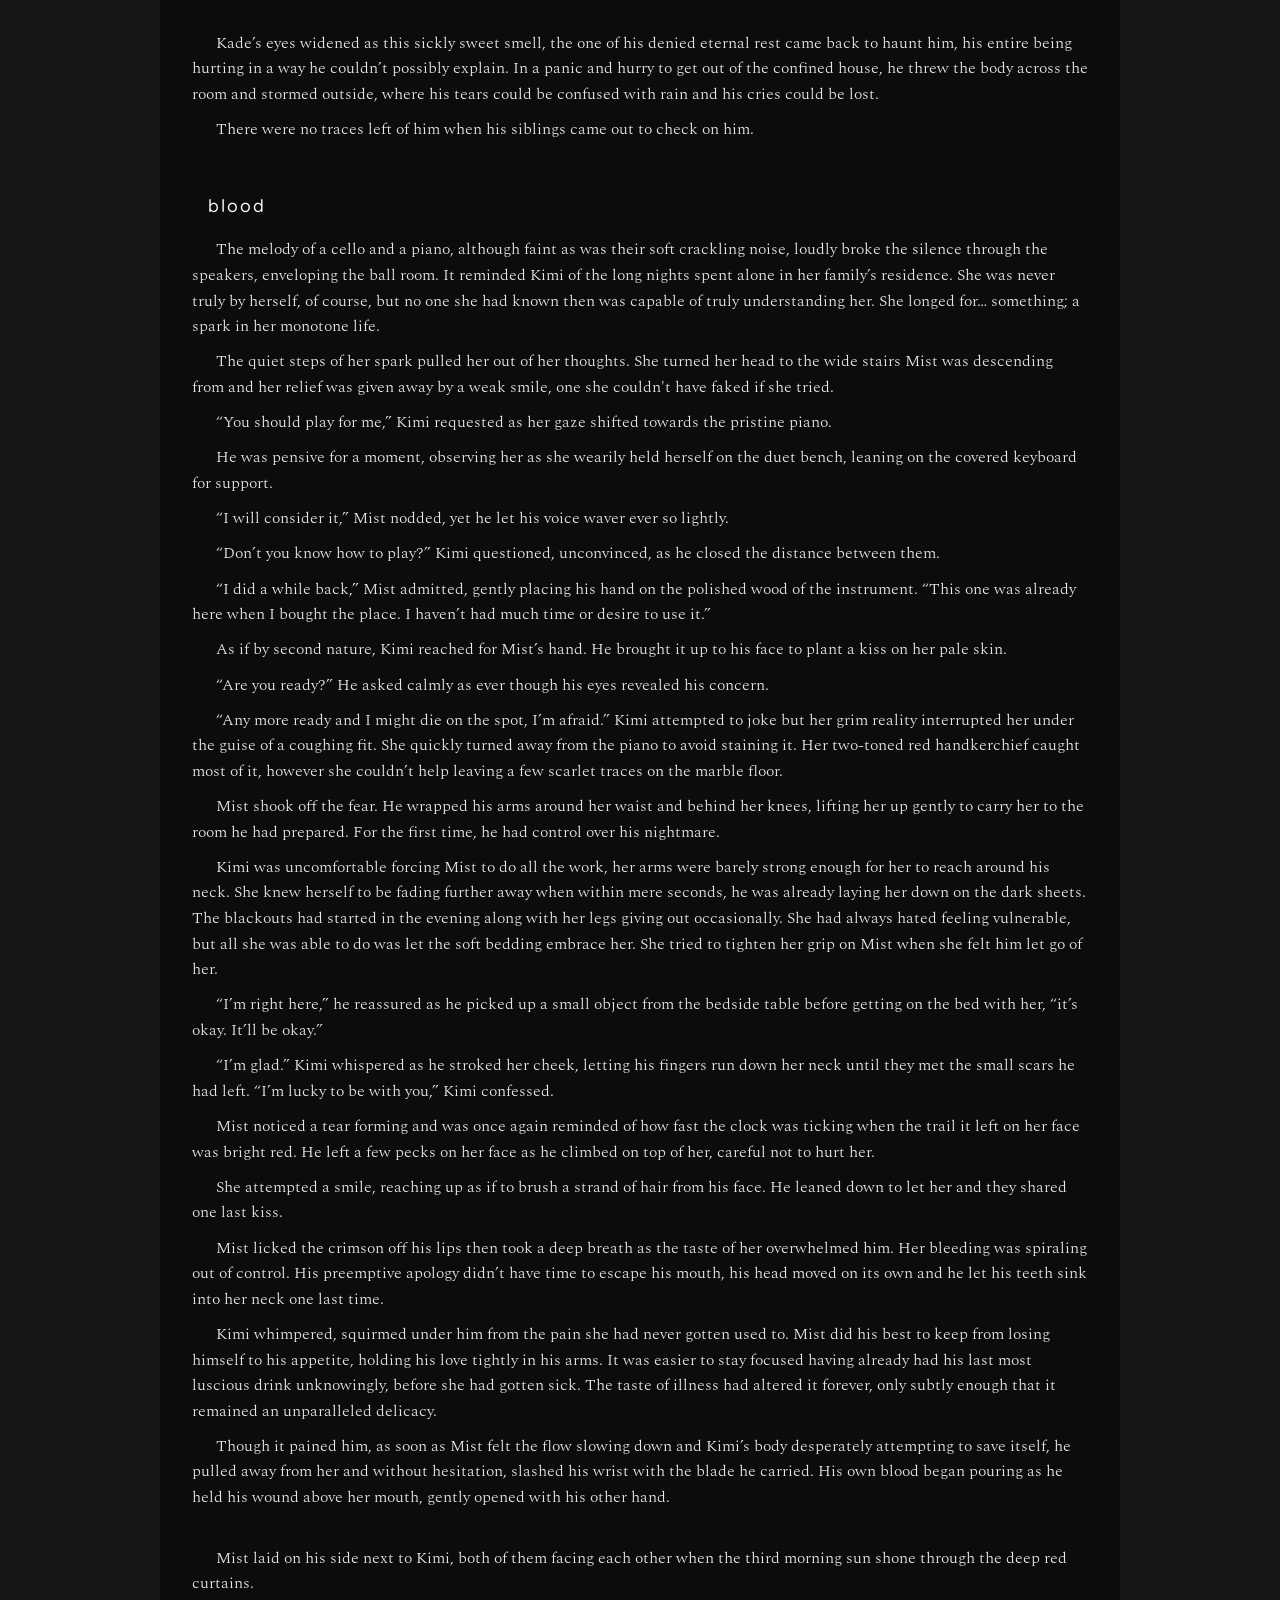
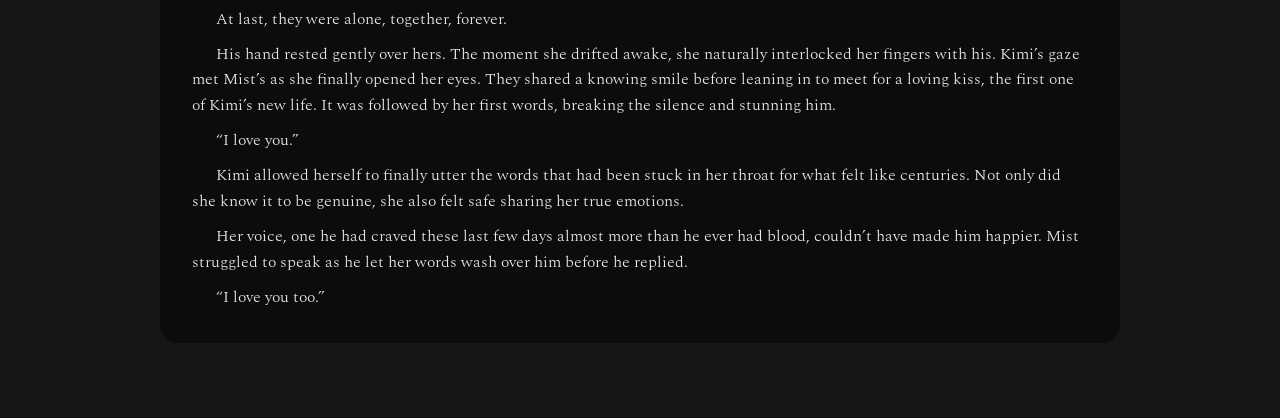
<file: lore-restless.html>
<!DOCTYPE html>
<html lang="en">

<head>
    <meta charset="UTF-8">
    <meta name="viewport" content="width=device-width, initial-scale=1.0">
    <title>OC Library - Lore</title>
    <link rel="icon" href="./images/favicon.ico" type="image/x-icon">
    <link href="https://cdn.jsdelivr.net/npm/bootstrap@5.3.7/dist/css/bootstrap.min.css" rel="stylesheet" integrity="sha384-LN+7fdVzj6u52u30Kp6M/trliBMCMKTyK833zpbD+pXdCLuTusPj697FH4R/5mcr" crossorigin="anonymous">
    <link rel="stylesheet" href="./style.css">
    <link rel="stylesheet" href="./lore.css">
</head>

<body>
    <button class="w3-button w3-open" onclick="w3_open()">&#9776;</button>
    <div class="w3-sidebar w3-bar-block w3-collapse w3-card w3-animate-left" style="width:200px;" id="mySidebar">
        <button class="w3-bar-item w3-button w3-close w3-large w3-hide-large" onclick="w3_close()">Close &times;</button>
        <nav id="lore-toc" class="lore-nav" aria-label="Lore table of contents"></nav>
    </div>

    <div class="main">
        <div class="characterContainer">
            <h1 style="margin-top:5vh;">lore ✦ restless</h1>
            <div class="attribution">
                <p><a href="https://night-sart.carrd.co">by @night_sart</a></p>
            </div>

            <div class="pages">
                <div style="width: 100px;">
                    <a href="./index.html"><button style="border:none;" data-type="page">nvm idc</button></a>
                </div>
            </div>

            <div class="lore-sections">
                <h2>setting<br></h2>
                    <p>Hundreds of years ago, a faint crack formed in the sky and shortly afterward, black rain fell upon the land beneath it. Anyone exposed became ill within days, and only those exposed for a significant amount of time survived. The incident was later dismissed as mass hysteria due to lack of evidence for the so-called black rain. The deaths were assumed to have been caused by a successfully contained epidemic, and the disappearances of most of the supposed survivors were simply never reported. The event was mostly forgotten, surviving only as various distorted local legends.</p>
                    <p>The “Curse” is Mist’s name for the finite amount of abyss sustained within a living body after surviving the black rain, as well as the eroding effect it has on its host’s mind. Other survivors may interpret it differently, though none fully understand it.<br>The abyss is a form of matter driven solely by the instinct to survive and feed. It cannot grow or create more of itself. When enough of it is absorbed, it can reliably feed on the host’s energy for as long as the host survives. In order to prolong this period, the abyss prevents aging and spreads itself through their blood, boosting their strength, resistance and healing.<br>Its instincts are inevitably reflected in the host, causing them to be unable to harm themselves and over time develop a deep craving. The latter may differ wildly between survivors as it is shaped by the host’s own existing personality and circumstances. When a pattern is established, the abyss continues to optimize its host by naturally eroding psychological barriers that would normally prevent them from continuing the behavior. If necessary, it may also alter the body slightly to facilitate whatever action brings satiation.<br>Some survivors may find out that they can manipulate the abyss within themselves. It requires practice, focus, and temporarily compromises the host since it draws part of the force that strengthens them out of their body. The ability that they develop is directly shaped by the host’s experiences.</p>
                
                <h2>summary</h2>
                    <h3>Mist</h3>
                        <p>Kade Robertson grew up in poverty. From a young age, as was the norm at the time, he worked with his parents. His free time was often spent with his neighbor, a kind girl his age. She too worked, except not outdoors; she was a talented seamstress. As they got older, their bond only deepened. It was plain to both families that they would marry when the time came.</p>
                        <p>It was an afternoon like any other when the black rain poured. Kade was used to the rain, not really noticing the oddity until the dark liquid stained his hands. The whole town, for only a few hours, was drenched in black. A lot of people stepped outside to check it out and Kade’s neighbor was one of those poor souls. No one knew what had just happened to them.<br>The next day, the entire area where the black rain had been spotted quickly became off-limits when almost all of the households reported severe symptoms in at least one of their own. All of Kade’s family became sick, and so did his neighbor. He helped her care for her parents as they were much older and had already been ill, leaving his own family with one less body to worry about. They waited for outside help, unaware that the zone had been sealed off. They had been left to die just in case whatever it was turned out to be contagious.<br>She died in his arms two days later. Kade slid in bed with her, seeing as his own state was worsening fast. However, he woke up the next morning still holding the dead body, his own symptoms vanished. He tried to tend to the old couple, both still under the impression that their daughter was only resting. He was hardly responsive, had barely been feeding himself. All he had wanted was to die alongside her. He didn’t understand why he had to wake up and she couldn’t.<br>After several days, his mother finally came to check on him. She dragged him back to their house and forced him to drink the soup she’d made, or so she had claimed. He felt revitalized within seconds of finishing it. He finally looked up and had the energy required to identify his surroundings. His father lay dead, slowly decaying the same way his neighbor did, in his old rocking chair. His mother and siblings were all preoccupied by their own interests, completely disregarding the bloodstains and discarded clothes and tools lying on the floor. Kade’s gaze shot back to the table under his nose. The empty bowl was coated in red. He wiped his mouth. Red. He remembered where he had last seen the clothes now lying around his home; they belonged to a child who lived just down the street.</p>
                        <p>Kade spent the following decades trailing behind what remained of his family. Once they were chased out of town following his mother being found out as the child abductor, they began traveling and eventually settled in an entirely different continent. He participated in the frequent “family rituals,” but emotionally, nothing felt real. He had never enjoyed how his life turned out, but he still trusted his mother. Though she had odd beliefs, she was smart. It was thanks to her that they began accumulating wealth.<br>She even found out that they could use a form of energy inside them and turn it into a weapon. Kade practiced under her guidance, eventually finding his own power in the form of a “veil” which he could use to alter how his surroundings are perceived by others.</p>
                        <p>It was supposed to be just another night. Another family chosen haphazardly, another attempt at feeling satiated again. It never lasted; it was quickly washed away, but it wasn’t optional anymore. Yet that night, Kade looked into the eyes of the young woman whose life he was robbing as she faded away. For a moment, the self stuck in his neighbor’s bed wishing to join her and his present self blended together. He remembered not just who he had been, but also what he had been doing since, what he had become, and how much it hurt.<br>The next moment, he fled alone, never to speak with his family again. He sold whatever assets he owned and soon, Kade Robertson disappeared. He bought an isolated lake house and slowly reinvested the remainder of the funds, all under aliases. Just like that, the routines his mother had imposed were gone.<br>Whenever he tried to harm himself, directly or not, the hunger became too loud to ignore. He tried to find different ways to quiet down the periodic need. Waiting too long caused him to become violent and impulsive, different or less direct sources of blood didn’t appease it at all, keeping the victims alive was both too hard to achieve and dangerous for his identity.<br>After countless years of failure, he was forced to face the truth that it was too late. He was a monster. From then, he set rules for himself around who exactly would serve as his next meal and made sure to feed often enough to avoid losing himself. It didn’t help him feel better; it was never justice or mercy. He tried to memorize everyone who he had robbed of their life, but the guilt never left.<br>He spent centuries in a haze, deliberately reminding himself of his own crimes, relocating often to avoid being found out as not only a murderer but also seemingly physically frozen in his twenties. He tried his best to continue living, learning new things and exploring new places. If he had so much time to waste, why not?</p>
                        <p>It was a series of those little questions that led him to the party where he met Kimi. First struck by the familiarity of a nervous habit he recognized but couldn’t quite place, he forced himself to approach her. The simple question had already been replaced by a knot in his stomach, like letting this one go wasn’t even an option.</p>
                    <h3>Kimi</h3>
                        <p>Kimi Morton was a young girl who liked sneaking out of her lessons to play with another girl her age, her only friend. When she found out Daphne was the daughter of her very teacher and maid, she was ecstatic, believing it would make things much easier. Little Kimi was disappointed when Daphne's mother became protective of her daughter instead of letting them have fun and tried to convince the girls to stop playing together. Neither of them listened.</p>
                        <p>Kimi’s rose-tinted glasses shattered when Daphne’s father, who also worked for her family, was brutally killed. When she tried to find out why, the adults she had looked up to until then dismissed her. On her own, she pieced together that his life had been taken and Daphne’s heart had been broken for nothing. A poor choice of word at best. He had but bruised someone’s ego on the wrong day.<br>It was only then that she understood the warning, the cruelty she had been blind to, and the masks people hid behind started to slip. Daphne, her family, and all the others were expendable. Slaves. Kimi’s family only cared for assets and she herself was only respected as one. After all, Daphne’s mother had been warmer to her as her maid than her own biological mother.<br>With this, Kimi concluded that she needed to become exactly what her family expected from her. The only way to protect Daphne’s life was to gain ownership of her, which Kimi would need leverage to achieve. She knew they couldn’t stay close, at least not publicly. She was forced to distance herself. Behind closed doors, she still tried her best to comfort Daphne after the tragedy.</p>
                        <p>Playing the social game herself, Kimi came to realize how performative everyone truly was. She learned to read others too well for her own good. In the end, the only truly genuine person she knew was Daphne, and she was forced to put a barrier between them regardless, just to try and protect her authenticity.<br>At least it succeeded. Daphne’s life became her property. Her own maid, though she was still expected to help with the rest of the chores. She was just as clumsy as she always had been, which often led Kimi to find excuses to keep Daphne busy, away from the tasks she was hopelessly bad at, while spending more time with her in the privacy of her room. More often than not, Kimi even took on the sewing Daphne was tasked with. All she ever managed was to prick her fingers and stain the expensive fabric, no matter how patiently Kimi tried guiding her.</p>
                        <p>Despite the relief of knowing no one would ever be allowed to harm her again, Kimi could never let her mask drop. This gift could be just as quickly taken away. Throughout the years, the line between the self her family had shaped and the self who longed to leave it all behind with Daphne became increasingly blurred. Though she knew that Kimi was struggling, Daphne never was able to grasp how much her presence truly meant to her. Kimi only communicated her feelings through small actions. All she wanted was to take Daphne somewhere nothing mattered but the two of them. She wanted to be free, she wanted something that felt real. Only she was trapped in a cage she had willingly stepped into, and in a role that she had mastered.</p>
                        <p>Mist was the first person she had met beside Daphne who didn’t seem to care about how she would perceive him. The only other person in her life who didn’t strictly care about his own benefit or assets in one way or another. His words were simply sincere–almost pathetically so.</p>
                    <h3>meeting</h3>
                        <p>Mist, who had been invited thanks to his new property and only accepted because he had nothing else to do, was left scanning the crowd of a party he didn’t really belong in. He first noticed Kimi as she was fidgeting with her bracelet, continually rotating it with her thumb. Her face occasionally lit up to greet strangers before returning to a more neutral, tired posture as soon as they moved on. He couldn’t place it, but she reminded him of someone.<br>As time went on, the feeling turned into a knot in his stomach. He needed to do something before the opportunity slipped away. When he finally walked over, he noticed her straighten up the same way she had done repeatedly for the minutes he was watching her.</p>
                        <p>Kimi caught herself in time when the stranger asked if he could stand by her for a while. Even if she wanted nothing more than to leave, she remained kind and polite as she always was expected to. He relaxed while she tried to figure out if she could recognize him and what he could possibly want from her. Eventually, she admitted defeat, breaking the silence with a simple question; “why?”<br>He laughed at himself out of embarrassment as he confided in her: he had no idea why he was even at this party. His demeanor took her off-guard completely. She found no mask, no hidden agenda. His answer was sincere, more so than anyone present at an event such as this one would normally ever be. Kimi couldn't suppress a light chuckle as his response sank in.</p>
                        <p>Mist wasn’t lying, he had no idea how to approach any of this. He simply had to interact with the world, at least occasionally, and he did his best. Yet something about this time was different, though he still couldn't identify what. He was relieved when he saw her smile. It was completely different from the one he had watched her force. She had also stopped playing with her bracelet by the time they began joking about the bad wine neither of them could finish. They would spend the rest of the evening talking casually until both had to leave.<br>Back in his newly acquired mansion, Mist sat on the side of the bed he hadn’t even planned to sleep in more than once, fighting this new gut feeling. He tapped his foot restlessly, head buried in his hands, occasionally rubbing his face as he sighed. No matter the excuses he found, he couldn’t shake this sudden urge to stay.<br>By the time the sun rose, he had finished the paperwork needed to shift his plans. He couldn’t remember the last time he had chosen to change them so abruptly, but for the time being, “Mist” would remain here. Even if it was selfish, even if the risks seemed to logically outweigh anything in these circumstances. He wanted more time, so he could see Kimi again.</p>
                        <p>When Kimi entered her room, Daphne looked up with her bright, happy smile. In just one look, she recognized something was different. Worried, she inquired about the party to which Kimi simply sighed. She reassured Daphne that it had actually taken quite a pleasant turn. Even so, she was disappointed that she might not get the chance to see this surprisingly honest man again. She quietly laughed to herself at how well his name suited him.</p>
                        <p>Luckily, the two did meet again and again. Being with Mist felt like a breath of fresh air to Kimi. Status and wealth held no worth in his eyes. He took her on walks and showed interest in her, not in what she had tried to represent. When he met Daphne, he treated her no differently than he treated anyone else. The poor maid turned red with embarrassment, but the three of them talked as equals that afternoon. When Mist did have to leave for business, he promised to come see her again as soon as possible. And he did.</p>
                        <p>It was late at a party Mist accompanied her to, the music and chatter all blending into a gentle murmur as they sat outside. The words slipped right out of his mouth without him even intending to spoil the tranquility. Kimi froze first, then lifted her head from his shoulder and slowly shifted her gaze from the sunset to his face. She opened her mouth to respond but the words seemed stuck in her throat. Her grip tightened around his hand as he felt her thumb lightly rubbing his skin. He smiled.<br>It was enough.</p>
                    <h3>incident</h3>
                        <p>Now several months into their relationship, Mist was having to plan another restless night in the next couple of days. The hunger was quietly returning, as it always did every few weeks. That day belonged to Kimi, though. They talked in her room as she finished fixing up a dress.</p>
                        <p>Despite her expertise, her hand slipped. A bead of crimson welled up immediately on her finger. She hissed softly, pulling her hand away from the fabric to avoid staining it. Without thinking, she pressed her lips against her finger to suck the blood from the cut as she looked up at Mist. She was about to laugh it off, but his posture had changed in that instant. He was pale, tense, and looked frightened, eyes fixed on her hand. As he recoiled, Kimi noticed he was already several steps away from his previous location. Without a word, he turned and left the room. Kimi hurried after him only to see him stumble past Daphne, visibly trying to avoid touching her. Kimi couldn’t even tell if he heard her calling his name.</p>
                        <p>The next three days were unusually lonely. Mist had stayed away for longer periods but this time, there were no promises. So, she decided she would go to him instead. She waited patiently outside of his mansion after knocking. She had never realized until then that he lived alone. She refrained from commenting on the layer of dust covering most of the decorations, leaving only his living space immaculate.<br>She had noticed the distance he kept from her, the long silence as he nervously looked for the right words. Still, her heart sank when he told her he had to leave. He struggled to word his reasoning, eventually admitting that he believed he would hurt her if he stayed any longer.</p>
                        <p>When she refused to believe him—refused to let him leave—he finally blurted out the truth. Words never meant to be heard, words he had never planned to say aloud. He wasn't naive enough to think she would believe such impossible claims about having lived for centuries, about his addiction to fresh blood, about the countless people he had killed because of it. He hoped she would leave. A part of him did.<br>But all she did was joke about his age.<br>Mist sighed explaining that his craving had surged from seeing the droplet of her blood, that he was afraid of losing control, and that he had already satiated the craving.</p>
                        <p>There wasn't a trace of pride or joy in his voice. Only shame. To Kimi, he sounded like one of the maids admitting to a mistake, a child confessing they’ve broken a precious item; awaiting judgment. As she struggled to fit his words into her reality, it occurred to her that it didn’t matter. They were true to him, and he was still the man she had come to know. She still didn’t want him to go.<br>She saw resignation in Mist’s eyes before his expression became that of a stranger. Mist showed her, explained in as much detail as he could bear to recount, whose life he had last stolen. Without contempt, Mist himself emphasized that he had unfairly robbed a man of any more chances at happiness. There was only regret in his voice talking about the man’s loneliness, how easy he had been to isolate.</p>
                        <p>The veil faded. Mist waited for reckoning, but it never came. Instead, Kimi’s hands found his and he felt her gentle touch like he had many times before. He hesitated before allowing himself to rest in her grasp. He didn’t understand why she would still care so much, he blamed himself for staying so long that she had become this attached to him.</p>
                        <p>Kimi was the first to speak up after a long pause, she weighed her words as she had him make a promise. Though she knew Mist would believe she was overestimating his restraint, it wasn't blind faith. Every instinct Mist had described was contradicted by what she had witnessed. She chose to trust the man she had spent months getting to know. From then on, he would drink from her.<br>Eventually, Mist gave in. He made adjustments to his usual schedule, did everything he could to avoid a disaster. His efforts were rewarded, and though he remained obviously worried and still didn’t think her solution wasn’t a good idea, he admitted it was the best one. Slowly, both of them became used to this new way of life. Months passed, peacefully.</p>
                    <h3>curse</h3>
                        <p>One morning, Daphne was a little weary; the next, she was gone. Kimi had been made aware that a servant she didn’t know well had died the day prior, but not that three others had followed since and most of the others were sick. She had been keeping herself busy by sitting in on meetings with her family’s business associates while Mist was on one of his longer trips. She hardly got to talk with Daphne. She didn’t have a chance to say goodbye.<br>So, that morning, when Kimi learned of her fate, she rushed to Daphne’s side. She was already gone. Kimi had no way to help. She couldn’t even carry her body out of the old, poorly lit room that she had shared with her mother all this time. Kimi held her, stroked her hair as everything she had buried finally broke through. She stubbornly screamed at whoever tried to pull her away as she wept. For the first time as long as she could remember, she couldn’t pretend. She didn’t want to, neither did she have the strength to. When exhaustion caught up to her and she did fall asleep, she was taken back to her room.<br>The only soul she allowed in afterward was Mist, who had once again kept his promise to come back as soon as he could. Though she didn’t know the details, she had vague ideas of his past. She knew he would understand her better than any of her relatives. He comforted her as best he could, stayed with her, took care of her.</p>
                        <p>Still, Mist couldn’t help but worry as he watched Kimi’s state worsen. To try and appease the growing anxiety that was starting to make his stomach turn, he asked to taste a drop of her blood. His hunger made itself known, but it was overshadowed by the nauseating dread when he noticed a faint aftertaste beneath its usual flavor. It wasn’t one he recognized, but he knew what it meant.<br>Kimi was sick. She had spent too long among the servants, too long beside Daphne’s remains.<br>His waking nightmare—it was back. He couldn’t hide his anguish from Kimi, who quickly understood the implications. She couldn’t help but cry at the thought she would meet the same end as the servants. As panic began to set in, Mist was forced to swallow his apprehension and bring up a topic he had previously shut down. He had never wanted this life for her. He had never wished to watch yet another person he loved become distorted. He would have done anything to prevent her from going through the same unending pain he had endured. But he had theories, observations he had made long ago that the Curse flowing through his veins could be transferred. There was a chance, maybe, that he could help her, and she deserved to know. She deserved to make the choice for herself.</p>
                        <p>Kimi didn’t want to die. She was scared, still broken from the loss, in disbelief that everything she had tried so hard to protect could be taken away so easily by something she had never even considered. Somewhere deep inside, she almost was relieved she soon wouldn’t have to carry these emotions anymore. And yet, giving up without trying felt wrong. She didn’t want to lose Mist, nor put him through another loss so soon, before they even had a life together. He was offering her a sliver of a chance to remain with him, be like him. Despite who she might become, she chose him.</p>
                        <p>Mist spent the following hours anxiously getting everything in order to hopefully spare her from the agony he remembered from all the way back then, when this Curse settled inside him. He took her back to his mansion in secret so he could tend to her with his own supplies. When the time came, Kimi seemed content. No matter the outcome, it would be an improvement.<br>Mist had one last taste of her blood before, for the first time, returning the gesture. Once she fell into a deep slumber, he made sure to keep her asleep and numb the pain whenever drops of sweat began forming on her frail body. He recognized it, the same suffering his neighbor had died from. He himself wasn’t sure if a quiet end would have been more appropriate for Kimi, if it wasn’t too late to let her go. But he couldn’t. He probably wouldn’t be capable of saying goodbye again. Either way, he wouldn’t violate the agency he had given her. She trusted him. No matter what, he wouldn’t betray or leave her. He promised himself Kimi would never have to feel the same loneliness and sorrow he did, if she survived.</p>
                        <p>The first thing Kimi saw when she awoke was Mist’s loving gaze. Though she didn’t feel so different, she knew it had to have worked. She was… at peace. She saw a certain freedom in this new life she had been offered. That morning was the first time her confession to Mist flowed from her mouth, even before she had time to consider her words. No more barriers.</p>
                    <h3>Night</h3>
                        <p>She never saw her family again, only keeping a few items that reminded her of Daphne with her as Mist took her to his preferred residence; an old lake house nestled in the middle of a forest, overlooking a river. It was comfortable, much warmer than the home she had known, but she couldn’t sleep. Instead, she ended up sitting on the wooden bench outside, wishing Daphne were watching the water gently gliding past her new home with her. Mist called her his little night owl when he found her passed out on the bench in the morning, sometimes with some art supplies she had brought to try and draw the scenery.</p>
                        <p>Unfortunately, Mist would need to return to his old ways sooner rather than later. He would not risk taking Kimi’s blood when it was so closely tied to her survival. Still, knowing he had shown enough restraint with her, he had decided to try keeping a similar, more frequent schedule and feed less to make sure the person stayed alive. They would be hurt, probably scared, but their life would go on.<br>Knowing he hated having to do any of this, Kimi had insisted she wanted to come along. She wanted to help. She wanted to find a way to ease his burden like she had already done for a while. He didn’t have to do it all on his own. If something went wrong, she would be there for him, no matter what.</p>
                        <p>It was almost like being handed a man on a silver platter. He walked into the night alone, clueless that he had become prey. Both of them pinned him down easily. However, Mist’s hood fell back. His blood-soaked face, he knew, would be forever imprinted in the man’s mind. He didn’t want to kill again. In his hesitation, the man managed to slip out of his grip, not realizing Kimi held a knife to his gut. It was too late. Kimi was swift, and the man fell dead.</p>
                        <p>This first failure weighed heavily on both of them. Kimi had never taken a life. She thought about Daphne, what she would think of her then. This was exactly the scenario Mist had feared. When the time inevitably came again, they had a refined plan. Kimi did her best to avoid letting her own fear through. But it wasn’t enough. A second time, the panic was quickly dealt with. Her own hands, bloodied, shaking. By the fifth attempt, Kimi had managed to develop her own ability using the energy inside her. It was weak still, but the threads she could create were helpful. Sadly, not enough to prevent another loss.</p>
                        <p>Months passed before Mist finally admitted defeat. It wasn’t working. It was a good idea, but there were too many factors at play. His old routine was simply the safest and prevented the most meaningless deaths. Kimi reluctantly agreed, but stubbornly demanded he take her along anyway. Mist was aware that she simply wanted to help him. The atmosphere was particularly somber that night; they were giving up. There was no chance left that the victim would come out alive.<br>Mist wondered then, did he only imagine her sigh of relief and gentle smile when the body fell limp? It was only the next day when he replayed the events in his mind that the realization came to him. In his town, the Curse seemed to have grown and set habits relatively quickly, so he had been questioning why Kimi didn’t seem to develop any cravings. But she did.<br>When he asked her as gently as he could if she had enjoyed it, she seemed genuinely confused about what he could have been talking about. Her expression shifted as she made the connection.</p>
                        <p>Mist’s gentle reassurance that he still loved her did reach her, but she suddenly thought back to brief the moment of peace, clarity, pure relief that followed an action she couldn’t even forgive herself for. Could Daphne? Why couldn’t she forgive? For a moment, she seemed to forget why she wasn’t supposed to take a life. If it allowed her to silence the pain again, she didn’t mind it so much anymore. Still, she knew Mist despised it. So she shouldn't.</p>
                        <p>As the years went by, the effects became clearer. While her love for Mist remained seemingly untouched by the Curse, so did her grief for Daphne. Strangers, however, almost stopped holding value in her eyes. When memories flooded back, it was easier to crave the temporary stillness of the aftermath. The moment when the violence gave way to serenity, when the rest of the universe hushed.<br>She reminded herself often of the way she used to think. It made less sense, but she had never wanted to be like her family. She had found beauty, love and sincerity where they saw a useless little girl. Even if she may never feel the same way about anyone else again, she remembered that people did matter. With Mist, she remembered that all those who perished by their hands had lives and others who cared for them, perhaps just as much as they cared for each other.</p>
                        <p>Soon, decades slipped away as they settled into their odd routines. Kimi disappeared from history like Kade had before, both original names only to be whispered in the privacy of the lake house. His nickname for her eventually shortened into “Night.” It grew on her. They traveled with borrowed identities but always returned to the comfort of their home. An anchor that was undoubtedly a risk, but neither wanted to let go of.</p>
                        <p>In time, Mist would show her all the places he had lived in. She was eager to find out about the things he loved, to explore the world. And in all these places, she took the memory of Daphne with her. One day at a time, they helped each other preserve who they wanted to be. They would live in broad daylight as long as this Curse made them, on their own terms.</p>
                    <h3>Summer</h3>
                        <p>A beautiful property caught their eye. It was located in a city they had promised themselves to visit again. Although they had passed through relatively recently on one of their countless trips, they both chose to move in anyway. Once settled, Mist and Night visited the local shops and came across an old relic they had left behind as a gift, now priced at a ridiculous sum, supposedly due to the design Night herself had painted on it.</p>
                        <p>Their quiet conversation reached Summer’s ears, though she could only make out fragments. The item was one of the owner's most prized possessions, protected by the same glass display case as far back as Summer could remember. How could these two young adults know anything about the artwork of such an old piece? Summer had asked the owner multiple times about the price ever since she started her part-time job there but had never gotten a satisfactory answer.<br>When the couple walked up to the register, she was struck by an unusually strong sense of déjà vu. She had seen them before, but something felt off. She learned they were new in town, which made even less sense.</p>
                        <p>Summer’s mind was preoccupied for the next couple of days, but she soon moved on from the encounter. Between meeting friends, working and studying, there wasn’t quite enough room to dwell on two mysterious strangers.<br>Until she ran into them in an art supply store, where the same sense of familiarity returned. She had no trouble starting a conversation with them, and they were equally happy to chat. They seemed unusually private, despite being otherwise kind. After talking to them, she reached the conclusion that she had likely misheard. There was no way they were somehow the previous owners of an item that had, by that point, been on display in a tiny antique store for at least a decade.</p>
                        <p>Over the following months, Summer grew closer to them, initially out of both suspicion and curiosity, though she genuinely enjoyed the painting lessons that her new friend gave her. Summer liked being around her. They hung out regularly. Even though some things still stood out to her as odd, she felt almost guilty for speculating about either of them. Not everyone is comfortable sharing everything about themselves.</p>
                        <p>And then, one evening, her friend disappeared. Summer turned around a corner and she had vanished. She looked around, calling her name. Nothing. She was gone. It was only days later that Summer found a note letting her know they were moving away.<br>That was it.</p>
                        <p>Night stared off into the distance for hours, thinking about the last few years and the friendship that had come to define them. She knew she wasn’t someone who simply made friends anymore. She wasn't capable of caring the way she used to. She knew the cheerful young woman wasn't the one she had hoped to see. Yet somehow, over time, the line had blurred. Summer felt like Daphne. Part of Night wished, somehow, that Summer could have been Daphne. She knew she couldn't, but that never quite registered.<br>She couldn't remember the last time she had imagined Daphne trying on a dress Night knew she would have loved, or looking over Night’s shoulder as she sketched a landscape. She hadn't needed to. Summer's presence had been filling that space.<br>Summer’s occasional spontaneous invitations became a refreshing norm. Even when the craving worsened, Night didn't think twice before making her way outside. Summer always made her feel better. She just wanted to feel better. But that's not how the curse works. She knew better. She knew the noise couldn’t simply be drowned out.<br>Yet neither she or Mist could have known she would snap that evening. Luckily, he noticed her odd behavior and followed both girls, concealed by his veil, just in case. He stopped Night just as her threads were about to trap Summer. He kept her from pursuing Summer, hiding both her and himself until Summer left to look for Night elsewhere.</p>
                        <p>That was the last time she would see Summer. She knew that, as long as they lived there, she wouldn’t be able to look into her blue eyes without seeing Daphne's; nor would she ever forget that she had almost taken Summer’s life, despite how deeply she seemed to care for her. Night couldn’t separate them anymore. In that moment, she had wanted Summer gone for being so much like Daphne and bringing back such stinging memories. She knew she would never hurt Daphne, but she almost had. So she and Mist would do what they always did: go home.</p>
                    <h3>family</h3>
                        <p>Katrina was always a deeply loving mother, a smart and capable woman respected by her children. Nessa, her daughter, was especially fond of her and aspired to be like her. Both of her brothers were protective of her, though Thomas remained closer to her throughout their lives as they were born only moments apart. Kade, the oldest, was a responsible young man who was always ready to lend a helping hand to those around him, often forgetting himself–a trait seemingly passed down to him by his father.<br>Unfortunately, the black rain claimed her husband's life along with many others, leaving his decaying body seared into the memories of the few left behind.</p>
                        <p>Following the tragedy, Katrina’s beliefs about blood containing one’s life force seemed to only be confirmed. Her husband had died first, giving his life up for theirs. They only needed to drink what was left of his blood for him to stay with them, forever. Each of the survivors, although motivated by different desires, became the victims of the vicious cycle that the abyss inside them would create.<br>Katrina never thought of herself as a victim but a mother. She was the first to notice that the foreign energy inside her could bend to her will, and she utilized it through her nails, extending them into ribbons that she could control as she pleased. She taught her children how to do the same, though the energy manifested differently. Nessa made her proud by developing an extraordinary sensory network that spread along surfaces; she had only needed time and practice to identify what she was able to sense through them. Kade made himself incredibly useful by creating a thin veil around himself or his surroundings, altering how everyone else perceived them. Thomas, however, made do with his strength. He was never able to grasp the power within.</p>
                        <p>Not so long after Kade’s quiet departure, Katrina lashed out at Thomas for expressing his annoyance with her insults and constant remarks about her missing son. Realizing she was capable of turning against her children, he chose to rebel against their mother to protect his twin sister from the potential danger. Katrina restrained him and eventually began extracting blood for herself and Nessa, both as punishment and to mock his attempt to separate himself from the family. When Thomas’s blood craving became louder and remained unsatiated, he grew increasingly violent, reinforcing Katrina’s beliefs that he was losing himself and needed her help to end his suffering. Thomas died quickly when the abyss in his blood was no longer enough to sustain itself.<br>Katrina eventually moved on from Kade’s betrayal, believing that he was simply no longer part of the family, but she had managed to save Thomas. Nessa remained loyal to her despite her actions, as she only wished to make her mother proud and accepted her explanations readily. His death was an unfortunate turn of events and both wished he had regained his senses. In Katrina's eyes, however, it was merely another step in his life, allowing him to remain with them forever through the energy they had ingested.</p>

                <h2 id="stories">stories</h2>
                    <h3>eyes</h3>
                        <p> <span class="br-space">“Tonight is your turn.”</span>
                            <span class="br-space">Kade rolled his eyes when his brother flicked his forehead as if to get him out of his thoughts. It worked.</span>
                            <span class="br-space">“If you say so.” Kade sighed as he adjusted his gloves and coat.</span>
                            <span class="br-space">He stepped out of the carriage reluctantly but paid no mind to his sibling who was laughing some more. In the darkness, he approached the estate slowly and confidently, feeling no other eyes on him. After a deep breath, he knocked on the damaged wooden door softly and waited. Inside, he heard noises he could only assume was a chair being pushed against the flooring and steps getting closer. The door cracked open on a middle aged man’s worried face which lit up instantly when he recognized the young man standing in the rain.</span>
                            <span class="br-space">“My Lord, please come in!” He hastily removed the rusty chain that kept him and his family safe. “I am so sorry, I did not expect your visit!”</span>
                            <span class="br-space">“I would not hold it against you, good sir, I understand.” As he was allowed in, Kade glanced around the small home. It reminded him of how he and his family used to live; miserably. Kade turned to face the man, and interrupted him as he was closing the door. “Tell me, you do have children, do you not?”</span>
                            <span class="br-space">“Emma and little Mary are sleeping but I can wake them for you. They would be so very grateful to meet you in person!” Kade grabbed him by the arm before he could leave.</span>
                            <span class="br-space">“No, no, I couldn’t ask you to disturb them. Let them rest. I would like to meet your wife, however, if that’s alright?”</span>
                            <span class="br-space">“Of course!”</span>
                            <span class="br-space">Kade placed a finger on his lips. “Shh, let’s not wake the girls.”</span>
                            <span class="br-space">The man nodded at Kade’s reminder before quickly disappearing into what seemed to be the bedroom.</span>
                            <span class="br-space">As he listened to the soft whispering of the older man, Kade pushed the door open.</span>
                            <span class="br-space">“We are so sorry to keep you waiti-” the old man stopped in his tracks as he and his wife exited the bedroom. He, who was so excited a moment ago, suddenly confused at the figure standing in front of his small collection of glass.</span>
                            <span class="br-space">“My… Lord?” his wife asked, still a foot in her dreams.</span>
                            <span class="br-space">“Who…?” The man was perplexed.</span>
                            <span class="br-space">Before either of them could utter another word, their throats were cut open almost in unison. Kade walked over to the door, held it open for his mother then closed it again. His siblings were already attempting to suck the blood out of the open wounds.</span>
                            <span class="br-space">“Have some manners, you animals.” Their mother hissed and immediately, they stopped and apologized. Their faces were already painted red. “Get this hag out of my way instead, will you?”</span>
                            <span class="br-space">The twins hurried and moved the woman’s body to make a path to the bedroom. Soon, the three siblings were left to decide how to split their food. Neither of them truly wanted to discuss their mother’s appetite.</span>
                            <span class="br-space">“I’ll take him,” Kade announced before dragging the dead man away to have a little privacy. They both shrugged, seeing no point in arguing as they knew Kade usually took the skinnier adult so that they could share more comfortably. As he approached the entrance door however, he noticed the knob turning.</span>
                            <span class="br-space">He reacted quickly, veiling the room with his curse. A young woman, supposedly an older daughter, walked into the residence quietly, oblivious to the tragedy in the darkness. As soon as she put the chain in place, Kade trapped her in a tight embrace, grabbed her by her neck and jumped at her throat without hesitation. His sharp teeth dug into her skin like butter and the blood filled his mouth as she tried to push him away, her screams muffled by his body. She was helpless against his inhumane strength. Kade pulled away to take a break; enjoy the nectar a little longer. That was when he saw her face, life pouring out of her. She was barely hanging on. With the last of her strength, she looked into the dark eyes of her murderer before taking her final breath.</span>
                        <br>
                            <span class="br-space">“Kade…”</span>
                            <span class="br-space">“Don't speak, you need to save your energy,” he coughed hard, his throat burning as it was slowly torn away. “I’m sure help will be here soon.”</span>
                            <span class="br-space">“Kade, please…” The young woman tried to pull him away from the dirty window again; he was still hoping to catch sight of any lights approaching . He had been anxiously waiting for hours. “Listen…” she pleaded.</span>
                            <span class="br-space">Kade could tell that it pained her to speak. He imagined he had only felt a fraction of it so far. He rushed back to her side to sit on the floor next to the old mattress she laid on.</span>
                            <span class="br-space">“Don't… forget… Take care—”</span>
                            <span class="br-space">“No, no, no, you're going to get better.” Kade held her hand tightly, kissing it over and over. “Please, rest. I can't…” The tears were getting harder to swallow. “I can't say goodbye.” He knew she had wanted to live so badly. There were hundreds of things she never got to do. “This can’t… It won’t, it won’t be the end, I promise.” He gently rubbed her cheek, caressed her forehead.</span>
                            <span class="br-space">“I… love you.” She breathed. She closed her eyes, mustering what little energy remained for a weak smile.</span>
                            <span class="br-space">“I love you too! Please, don't fall asleep,” he begged, “they'll get here any moment now. You'll be okay. You’ll be okay.”</span>
                            <span class="br-space">Her arm grew heavier and heavier, until she stopped responding.</span>
                            <span class="br-space">No amount of shaking, crying, begging, praying could bring her back. She was gone. His only comfort that night, as he held her cold body tightly, was that he would surely join her shortly.</span>
                        <br>
                            <span class="br-space">Kade’s eyes widened as this sickly sweet smell, the one of his denied eternal rest came back to haunt him, his entire being hurting in a way he couldn’t possibly explain. In a panic and hurry to get out of the confined house, he threw the body across the room and stormed outside, where his tears could be confused with rain and his cries could be lost.</span>
                            <span class="br-space">There were no traces left of him when his siblings came out to check on him.</span>
                        </p>

                    <h3>blood</h3>
                        <p> <span class="br-space">The melody of a cello and a piano, although faint as was their soft crackling noise, loudly broke the silence through the speakers, enveloping the ball room. It reminded Kimi of the long nights spent alone in her family’s residence. She was never truly by herself, of course, but no one she had known then was capable of truly understanding her. She longed for… something; a spark in her monotone life.</span>
                            <span class="br-space">The quiet steps of her spark pulled her out of her thoughts. She turned her head to the wide stairs Mist was descending from and her relief was given away by a weak smile, one she couldn't have faked if she tried.</span>
                            <span class="br-space">“You should play for me,” Kimi requested as her gaze shifted towards the pristine piano.</span>
                            <span class="br-space">He was pensive for a moment, observing her as she wearily held herself on the duet bench, leaning on the covered keyboard for support.</span>
                            <span class="br-space">“I will consider it,” Mist nodded, yet he let his voice waver ever so lightly.</span>
                            <span class="br-space">“Don’t you know how to play?” Kimi questioned, unconvinced, as he closed the distance between them.</span>
                            <span class="br-space">“I did a while back,” Mist admitted, gently placing his hand on the polished wood of the instrument. “This one was already here when I bought the place. I haven’t had much time or desire to use it.”</span>
                            <span class="br-space">As if by second nature, Kimi reached for Mist’s hand. He brought it up to his face to plant a kiss on her pale skin.</span>
                            <span class="br-space">“Are you ready?” He asked calmly as ever though his eyes revealed his concern.</span>
                            <span class="br-space">“Any more ready and I might die on the spot, I’m afraid.” Kimi attempted to joke but her grim reality interrupted her under the guise of a coughing fit. She quickly turned away from the piano to avoid staining it. Her two-toned red handkerchief caught most of it, however she couldn’t help leaving a few scarlet traces on the marble floor.</span>
                            <span class="br-space">Mist shook off the fear. He wrapped his arms around her waist and behind her knees, lifting her up gently to carry her to the room he had prepared. For the first time, he had control over his nightmare.</span>
                            <span class="br-space">Kimi was uncomfortable forcing Mist to do all the work, her arms were barely strong enough for her to reach around his neck. She knew herself to be fading further away when within mere seconds, he was already laying her down on the dark sheets. The blackouts had started in the evening along with her legs giving out occasionally. She had always hated feeling vulnerable, but all she was able to do was let the soft bedding embrace her. She tried to tighten her grip on Mist when she felt him let go of her.</span>
                            <span class="br-space">“I’m right here,” he reassured as he picked up a small object from the bedside table before getting on the bed with her, “it’s okay. It’ll be okay.”</span>
                            <span class="br-space">“I’m glad.” Kimi whispered as he stroked her cheek, letting his fingers run down her neck until they met the small scars he had left. “I’m lucky to be with you,” Kimi confessed.</span>
                            <span class="br-space">Mist noticed a tear forming and was once again reminded of how fast the clock was ticking when the trail it left on her face was bright red. He left a few pecks on her face as he climbed on top of her, careful not to hurt her.</span>
                            <span class="br-space">She attempted a smile, reaching up as if to brush a strand of hair from his face. He leaned down to let her and they shared one last kiss.</span>
                            <span class="br-space">Mist licked the crimson off his lips then took a deep breath as the taste of her overwhelmed him. Her bleeding was spiraling out of  control. His preemptive apology didn’t have time to escape his mouth, his head moved on its own and he let his teeth sink into her neck one last time.</span>
                            <span class="br-space">Kimi whimpered, squirmed under him from the pain she had never gotten used to. Mist did his best to keep from losing himself to his appetite, holding his love tightly in his arms. It was easier to stay focused having already had his last most luscious drink unknowingly, before she had gotten sick. The taste of illness had altered it forever, only subtly enough that it remained an unparalleled delicacy.</span>
                            <span class="br-space">Though it pained him, as soon as Mist felt the flow slowing down and Kimi’s body desperately attempting to save itself, he pulled away from her and without hesitation, slashed his wrist with the blade he carried. His own blood began pouring as he held his wound above her mouth, gently opened with his other hand.</span>
                        <br>
                            <span class="br-space">Mist laid on his side next to Kimi, both of them facing each other when the third morning sun shone through the deep red curtains.</span>
                            <span class="br-space">At last, they were alone, together, forever.</span>
                            <span class="br-space">His hand rested gently over hers. The moment she drifted awake, she naturally interlocked her fingers with his. Kimi’s gaze met Mist’s as she finally opened her eyes. They shared a knowing smile before leaning in to meet for a loving kiss, the first one of Kimi’s new life. It was followed by her first words, breaking the silence and stunning him.</span>
                            <span class="br-space">“I love you.”</span>
                            <span class="br-space">Kimi allowed herself to finally utter the words that had been stuck in her throat for what felt like centuries. Not only did she know it to be genuine, she also felt safe sharing her true emotions.</span>
                            <span class="br-space">Her voice, one he had craved these last few days almost more than he ever had blood, couldn’t have made him happier. Mist struggled to speak as he let her words wash over him before he replied.</span>
                            <span class="br-space">“I love you too.”</span>
                        </p>
            </div>
        </div>
    </div>

    <script src="https://cdn.jsdelivr.net/npm/bootstrap@5.3.7/dist/js/bootstrap.bundle.min.js" integrity="sha384-ndDqU0Gzau9qJ1lfW4pNLlhNTkCfHzAVBReH9diLvGRem5+R9g2FzA8ZGN954O5Q" crossorigin="anonymous"></script>
    <script src="./script.js"></script>
    <script>
        const toc = document.getElementById('lore-toc');
        const headings = document.querySelectorAll('.lore-sections h2, .lore-sections h3');

        headings.forEach((heading) => {
            const text = heading.textContent.trim();
            const slug = text.toLowerCase().replace(/[^a-z0-9]+/g, '-').replace(/^-+|-+$/g, '');
            heading.id = slug;

            const link = document.createElement('a');
            link.href = '#' + slug;
            link.className = 'toc-link toc-' + heading.tagName.toLowerCase();
            link.textContent = text;
            toc.appendChild(link);
        });

        const sidebar = document.getElementById('mySidebar');
        if (sidebar && typeof w3_close === 'function') {
            const syncLoreSidebar = () => {
                if (window.innerWidth < 962 && !sidebar.classList.contains('fade-out')) {
                    w3_close();
                }
            };

            w3_close();
            syncLoreSidebar();
            window.addEventListener('resize', syncLoreSidebar);
        }
    </script>
</body>

</html>
</file>
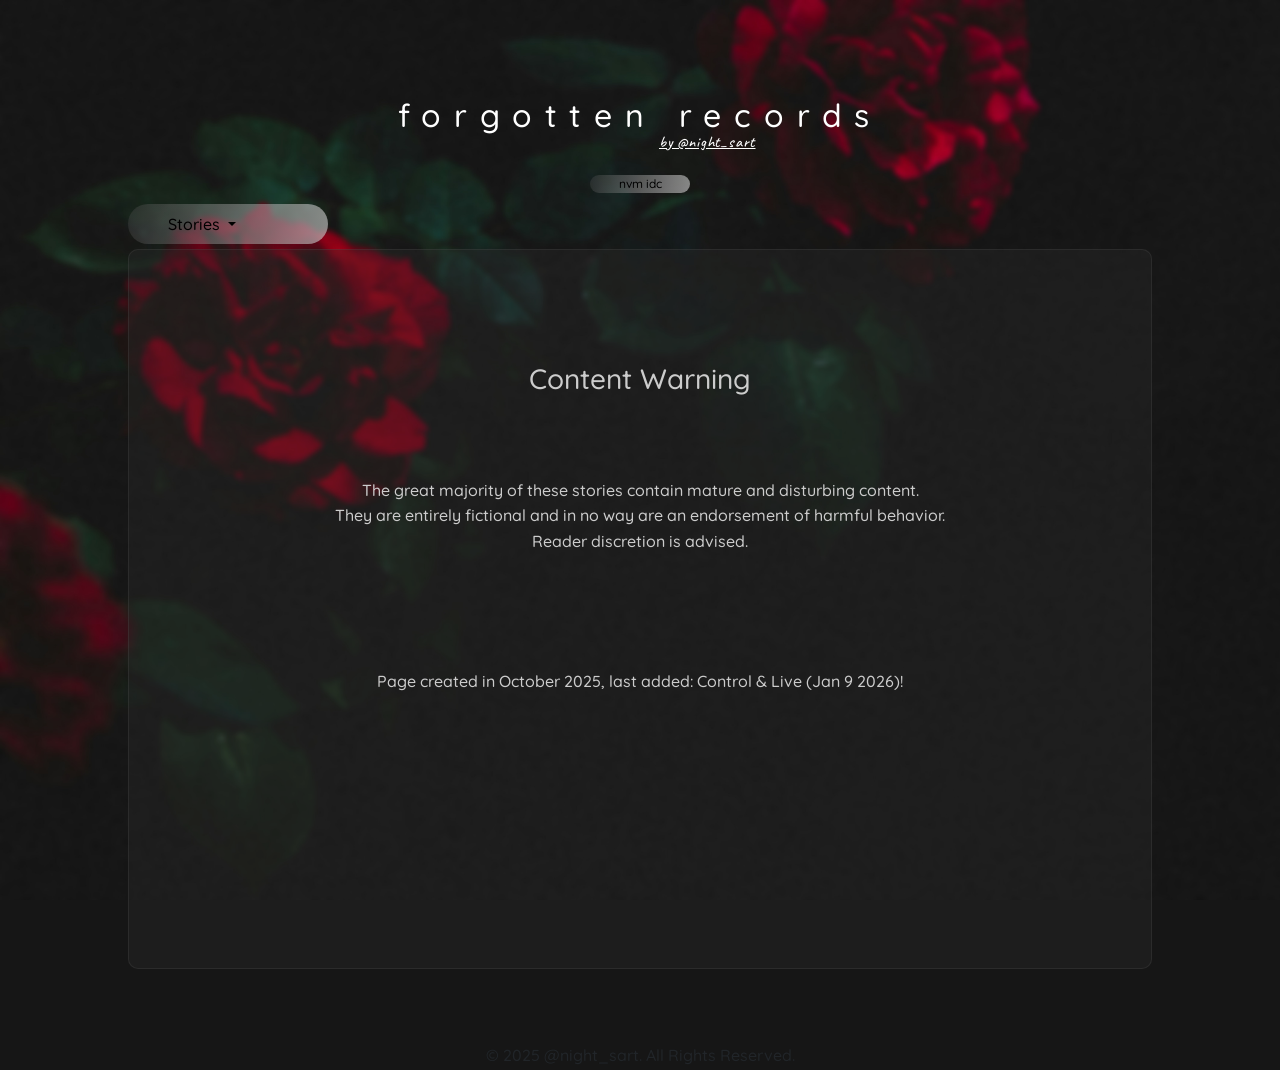
<file: stories.html>
<!DOCTYPE html>
<html lang="en">

<head>
    <meta charset="UTF-8">
    <meta name="viewport" content="width=device-width, initial-scale=1.0">
    <title>OC Library</title>
    <link rel="icon" href="./images/favicon.ico" type="image/x-icon">
    <!-- Style CSS -->
    <link href="https://cdn.jsdelivr.net/npm/bootstrap@5.3.8/dist/css/bootstrap.min.css" rel="stylesheet" integrity="sha384-sRIl4kxILFvY47J16cr9ZwB07vP4J8+LH7qKQnuqkuIAvNWLzeN8tE5YBujZqJLB" crossorigin="anonymous">
    <link rel="stylesheet" href="./style stories.css">
</head>

<body>
    <div class="main">
        <div class="storiesContainer">
            <h1>forgotten records</h1>
            <div class="attribution">
                <p><a href="https://night-sart.carrd.co">by @night_sart</a></p>
            </div>

			<div class="pages">
				<div style="width: 100px;">
					<a href="./index.html"><button style="border:none;" data-type="page">nvm idc</button></a>
				</div>
			</div>
            <div class="story-navigation">
                <div class="dropdown">
                    <button class="btn-primary dropdown-toggle" type="button" data-bs-toggle="dropdown" aria-expanded="false">
                        Stories
                    </button>
                    <ul class="dropdown-menu">
                        <li style="color:rgb(168, 4, 37)">Runes</li>
                        <li><a class="dropdown-item" data-universe="Runes" href="#aftermath" onclick="loadContent('aftermath')">Aftermath</a></li>
                        <li><a class="dropdown-item" data-universe="Runes" href="#cheater" onclick="loadContent('cheater')">Cheater</a></li>
                        <li><a class="dropdown-item" data-universe="Runes" href="#control" onclick="loadContent('control')">Control</a></li>
                        <li><a class="dropdown-item" data-universe="Runes" href="#cry" onclick="loadContent('cry')">Cry</a></li>
                        <li><a class="dropdown-item" data-universe="Runes" href="#end" onclick="loadContent('end')">End</a></li>
                        <li><a class="dropdown-item" data-universe="Runes" href="#evening" onclick="loadContent('evening')">Evening</a></li>
                        <li><a class="dropdown-item" data-universe="Runes" href="#gone" onclick="loadContent('gone')">Gone</a></li>
                        <li><a class="dropdown-item" data-universe="Runes" href="#gun" onclick="loadContent('gun')">Gun</a></li>
                        <li><a class="dropdown-item" data-universe="Runes" href="#herDay" onclick="loadContent('herDay')">Her Day</a></li>
                        <li><a class="dropdown-item" data-universe="Runes" href="#live" onclick="loadContent('live')">Live</a></li>
                        <li><a class="dropdown-item" data-universe="Runes" href="#mistakes" onclick="loadContent('mistakes')">Mistakes</a></li>
                        <li><a class="dropdown-item" data-universe="Runes" href="#nmAmy" onclick="loadContent('nmAmy')">Nightmare: Amy</a></li>
                        <div class="dropdown-divider"></div>
                        <li style="color:rgb(154, 85, 172)">lost souls</li>
                        <li><a class="dropdown-item" data-universe="LS" href="#alone" onclick="loadContent('alone')">✦ alone</a></li>
                        <li><a class="dropdown-item" data-universe="LS" href="#eyes" onclick="loadContent('eyes')">✦ eyes</a></li>
                        <li><a class="dropdown-item" data-universe="LS" href="#pulse" onclick="loadContent('pulse')">✿ pulse</a></li>
                        <div class="dropdown-divider"></div>
                        <li><a class="dropdown-item" data-universe="LS" href="#nmNap" onclick="loadContent('nmNap')">Nightmare: Nap</a></li>
                        <li><a class="dropdown-item" data-universe="LS" href="#nmStuck" onclick="loadContent('nmStuck')">Nightmare: Stuck</a></li>
                    </ul>
                </div>
            </div>
            <div id="content-container"></div>
        </div>
    </div>

    <!-- Script JS -->
    <script src="https://cdn.jsdelivr.net/npm/bootstrap@5.3.8/dist/js/bootstrap.bundle.min.js" integrity="sha384-FKyoEForCGlyvwx9Hj09JcYn3nv7wiPVlz7YYwJrWVcXK/BmnVDxM+D2scQbITxI" crossorigin="anonymous"></script>
    <script src="./characters.data.js"></script>
    <script src="./stories.loader.js"></script>
    <script src="./script.js"></script>

    <footer><p>&copy; 2025 @night_sart. All Rights Reserved.</p>
</footer>
</body>

</html>
</file>
<file: style.css>
@import url('https://fonts.googleapis.com/css2?family=Caveat:wght@400..700&family=Fuzzy+Bubbles:wght@400;700&family=Quicksand:wght@300..700&display=swap');

* {
    margin: 0;
    padding: 0;
    font-family: "Quicksand", sans-serif;
    font-weight: 500;
}

.w3-sidebar {
    z-index: 5;
    top: 0;
    left: 0;
    overflow-x: hidden;
    padding-top: 20px;
    padding-left: 20px;
    position: fixed;
    height: 100%;
    background-color: #49494956;
    max-width: 120px;
}

body {
    background-image: url('images/background.jpg');
    background-repeat: no-repeat;
    background-attachment: fixed;
    background-size: cover;
    position:absolute;
    overflow-x:hidden;
    background-color: #161616;
}

.main {
    display: flex;
    justify-content: center;
    align-items: center;
    width:100vw;
}

.characterContainer {
    display: flex;
    flex-direction: column;
    align-items: center;
    max-width: 95vw;
    min-width: 50vw;
    padding: 4vw;
}

.characterContainer>h1 {
    font-size: 200%;
    color: #fff;
    margin-bottom: 2vh;
    margin-top: 5vh;
    letter-spacing: 0.4em;
    min-width: 289.28px;
}

.filters {
    display: flex;
    column-gap: 5px;
    width: 80px;
    justify-content: center;
    flex-wrap: nowrap;
    padding-bottom: 1vh;
    color:transparent
}

p {
    margin-top: 0.2rem;
    margin-bottom: 0.2rem;
    text-align: center;
}

.pages {
    display: flex;
    gap: 0.8rem;
}

.pages button {
    font-size: 0.75em;
    width: 100px;
    border-radius: 10px;
    border: none;
    background-color: #00000000;
    background-image: linear-gradient(100deg, #49494956, #ecececd8 170%);
    color: #000;
    transition: background-color 0.3s linear, color 0.3s linear;
    cursor:pointer;
}

.pages button:hover {
    color: #ccc;
    cursor: pointer;
    transition-duration: 0.3s;
}

.filters button {
    font-size: 0.70em;
    width: 80px;
    border-radius: 10px;
    border: none;
    background-color: #00000000;
    background-image: linear-gradient(100deg, #49494956, #ecececd8 170%);
    color: #000;
    transition: background-color 0.3s linear, color 0.3s linear;
    cursor:pointer
}

.filters button.pressed {
    font-size: 0.70em;
    width: 80px;
    border-radius: 10px;
    border: none;
    background-color: #00000000;
    background-image: linear-gradient(100deg, #00000000, #726b6bba 170%);
    color: #fff;
    transition: background-color 0.3s linear, color 0.3s linear;
    cursor:pointer
}

.w3-close {
    font-size: 0.75em;
    max-height: 16.8px;
    width: 80px;
    border-radius: 10px;
    border: none;
    background-color: #726b6b83;
    outline: none;
    margin-bottom: 10px;
    margin-top: 20px
}

.w3-close:hover {
    background-color: #726b6bba;
    color: #ccc;
    cursor: pointer;
    transition-duration: 0.3s;
}

.w3-open {
    font-size: 1em;
    color: #ccc;
    height: 30px;
    width: 120px;
    position: fixed;
    top: 0;
    left: 0;
    z-index: 6;
    border: none;
    background-color: #312e2e4d;
    outline: none;
}

.w3-open:hover {
    background-color: #00000000;
    cursor: pointer;
    transition-duration: 0.3s;
}

.fade-in {
  visibility: visible !important;
  opacity: 1;
  transition: opacity 250ms ease-in, visibility 0ms ease-in 0ms;
}

.fade-out {
  visibility: hidden !important;
  opacity: 0;
  transition: opacity 250ms ease-in, visibility 0ms ease-in 250ms;
}

@media only screen and (max-width: 962px) {
    .w3-sidebar {
        visibility: hidden;
    }
}


.filters input,
select {
    font-size: 0.70em;
    padding-left: 10px;
    max-height: 16.8px;
    max-width: 80px;
    border-radius: 10px;
    border: none;
    background-color: #726b6b83;
    outline: none;
    margin-bottom: 10px;
}

.characters {
    display: flex;
    flex-wrap: wrap;
    gap: 0.521vw;
    justify-content: center;
    color:#ccc;
    font-size: 0.875rem;
    line-height: 0.8;
    margin-top: 5vh;
}

.character {
    border: 1px solid rgba(99, 99, 99, 0.2);
    padding: 5px;
    border-radius: 10px;
    background-color: #312e2e4d;
    text-align: center;
}

.character img {
    max-width: 80px;
    max-height: 80px;
    margin-bottom: 0.5vh;
    border-radius: 5px;
}

.attribution {
    color: #fff;
    text-decoration: underline;
    margin-right: -10.5vw;
    margin-top: -3vh;
    padding-bottom: 1vw;
    font-size: 100%;
}

.attribution a:any-link {
    color: #fff;
    text-decoration: underline;
    font-family: "Caveat", cursive;
    letter-spacing: 0.05em;
}

.custom-popover {
    --bs-popover-body-color: #fff;
    --bs-popover-header-color: #fff;
    --bs-popover-header-bg: #312e2e;
    --bs-popover-bg: #312e2e;
    min-width: 276px;

    

    /* List of supported variables:
    --bs-popover-zindex:
    --bs-popover-max-width:
    --bs-popover-font-size:
    --bs-popover-bg:
    --bs-popover-border-width:
    --bs-popover-border-color:
    --bs-popover-border-radius:
    --bs-popover-inner-border-radius:
    --bs-popover-box-shadow:
    --bs-popover-header-padding-x:
    --bs-popover-header-padding-y:
    --bs-popover-header-font-size:
    --bs-popover-header-color:
    --bs-popover-header-bg:
    --bs-popover-body-padding-x:
    --bs-popover-body-padding-y:
    --bs-popover-body-color:
    --bs-popover-arrow-width:
    --bs-popover-arrow-height:
    --bs-popover-arrow-border:
    */
}

.custom-popover .vgenURL {
    color: rgba(168, 4, 37, 0.788);
    text-decoration: none;
    letter-spacing: 0.05em;
}

.custom-popover .vgenURL:hover {
    text-decoration: underline;
}

.custom-popover .quote {
    font-family: "Fuzzy Bubbles", sans-serif;
    letter-spacing: 0.1em;
    line-height: 0.1em;
    font-weight: 100;
    font-size: 0.813rem;
    text-align: center;
}

.custom-popover .runeImage {
    max-width: 60px;
    max-height: 60px;
    position:absolute;
    right:15px;
    top:5px;
} 

.custom-popover span.rune {
    display: inline-block;
    margin-right: 80px;
}

.custom-popover .popover-body {
    position: relative;
}

.dropdown {
    position: relative;
}

.birthdayContainer {
    max-width: 85vw;
}

.birthday-groups {
    display: flex;
    flex-direction: column;
    gap: 0.2rem;
    width: 100%;
}

.birthday-month {
    border: transparent;
    border-radius: 10px;
    background-color: transparent;
    padding: 0.5rem;
}

.birthday-month h2 {
    color: #fff;
    margin-bottom: 0.7rem;
    font-size: 1.2rem;
    letter-spacing: 0.08em;
}

.birthday-entries {
    display: flex;
    flex-wrap: wrap;
    gap: 0.521vw;
    align-items: flex-start;
    color:#ccc;
    font-size: 0.78rem;
    line-height: 0.8;
}

.birthday-entry {
    display: flex;
    flex-direction: column;
    align-items: center;
}

.birthday-characters {
    justify-content: flex-start;
}

.gallerypics {
    display: grid;
    grid-template-columns: repeat(auto-fit, minmax(220px, 1fr));
    gap: 1rem;
    width: min(1200px, 92vw);
    padding: 1.5rem;
    margin-top: 0.5rem;
    background-color: #312e2e4d;
    border: 1px solid rgba(99, 99, 99, 0.2);
    border-radius: 10px;
}

.gallery-card {
    margin: 0;
    padding: 0.75rem;
    border: 1px solid rgba(99, 99, 99, 0.2);
    border-radius: 10px;
    background-color: rgba(22, 22, 22, 0.35);
}

.gallery-card img {
    display: block;
    width: 100%;
    height: auto;
    border-radius: 6px;
}

.gallery-card figcaption {
    margin-top: 0.6rem;
    color: #ccc;
    text-align: center;
    font-size: 0.85rem;
    line-height: 1.3;
}

.gallery-status {
    color: #ccc;
    text-align: center;
    padding: 2rem 0;
    margin: 0;
    grid-column: 1 / -1;
}
</file>
<file: lore.css>
@import url('https://fonts.googleapis.com/css2?family=Caveat:wght@400..700&family=Fuzzy+Bubbles:wght@400;700&family=Quicksand:wght@300..700&family=Spectral:ital,wght@0,200;0,300;0,400;0,500;0,600;0,700;0,800;1,200;1,300;1,400;1,500;1,600;1,700;1,800&display=swap');

html {
    scroll-behavior: smooth;
}

body {
    position: relative;
}

.toc-link {
    display: inline-flex;
    align-items: center;
    justify-content: center;
    width: 80px;
    min-width: 80px;
    max-width: 80px;
    min-height: 16.8px;
    max-height: 16.8px;
    font-size: 0.75em;
    border-radius: 10px;
    border: none;
    background-color: rgba(0, 0, 0, 0);
    background-image: linear-gradient(100deg, #49494956, #ecececd8 170%);
    color: #000;
    text-decoration: none;
    text-align: center;
    line-height: 1;
    transition: background-color 0.3s linear, color 0.3s linear;
    flex-shrink: 0;
}

.toc-link:hover {
    color: #ccc;
    text-decoration: none;
}

.toc-h3 {
    width: 68px;
    min-width: 68px;
    max-width: 68px;
    min-height: 16.8px;
    max-height: 16.8px;
    font-size: 0.66em;
    margin-left: 0.9rem;
    opacity: 0.85;
    text-align: center;
    padding-left: 0.4rem;
    padding-right: 0.4rem;
    flex-shrink: 0;
}

#lore-toc .toc-h2 {
    margin-top: 0.8rem;
}

#lore-toc .toc-h2:first-child {
    margin-top: 0;
}

.lore-sections {
    width: min(1100px, 90vw);
    display: flex;
    flex-direction: column;
    gap: 0.25rem;
    color: #f3f3f3;
    max-width:75vw;
    background: rgba(8, 8, 8, 0.666);
    border-radius: 18px;
    padding: 0.5rem 2rem 0.5rem 2rem;
    margin-top: 1.5rem;
    margin-bottom: 1.5rem;
    box-sizing: border-box;
}

.lore-sections h2,
.lore-sections h3 {
    color: #fff;
    letter-spacing: 0.12em;
    margin-top: 0.5rem;
}

.lore-sections h2 {
    font-size: 1.35rem;
    margin-left: 3.5rem;
    padding-top: 1.5rem;
}

.lore-sections h2#stories + p{
    text-indent: 1.5rem;
}

.lore-sections .br-space {
    display: block;
    margin-top: 0.6rem;
    text-indent: 1.5rem;
    font-family: "Spectral", serif;
    font-weight: 300;
}

.lore-sections h3 {
    font-size: 1.1rem;
    padding-top: 1rem;
    margin-left: 1rem;
}

.lore-sections p {
    min-height: 1.1rem;
    margin: 0 0 1rem 0;
    color: rgba(255, 255, 255, 0.9);
    text-align: left;
    padding-bottom: 0.5rem;
    font-family: "Spectral", serif;
    font-weight: 300;
    line-height: 1.6;
}

@media only screen and (max-width: 768px) {
    #lore-toc {
        flex-direction: row;
        flex-wrap: wrap;
        row-gap: 0.45rem;
        column-gap: 0.75rem;
    }

    .toc-link,
    .toc-h3 {
        width: 80px;
        min-width: 80px;
        max-width: 80px;
    }

    .toc-h3 {
        width: 68px;
        min-width: 68px;
        max-width: 68px;
    }
}
</file>
<file: style stories.css>
@import url('https://fonts.googleapis.com/css2?family=Caveat:wght@400..700&family=Fuzzy+Bubbles:wght@400;700&family=Quicksand:wght@300..700&family=Spectral:ital,wght@0,200;0,300;0,400;0,500;0,600;0,700;0,800;1,200;1,300;1,400;1,500;1,600;1,700;1,800&display=swap');

* {
    margin: 0;
    padding: 0;
    font-family: "Quicksand", sans-serif;
    font-weight: 500;
}

body {
    background-image: url('images/background.jpg');
    background-repeat: no-repeat;
    background-attachment: fixed;
    background-size: cover;
    position:absolute;
    overflow-x:hidden;
    background-color: #161616;
}

.main {
    display: flex;
    justify-content: center;
    align-items: center;
    width:100vw;
}

.storiesContainer h1 {
    font-size: 200%;
    color: #fff;
    margin-bottom: 2vh;
    margin-top: 5vh;
    letter-spacing: 0.4em;
    min-width: 289.28px;
    text-align: center;
}

.storiesContainer {
    display: flex;
    flex-direction: column;
    align-items: center;
    max-width: 95vw;
    min-width: 50vw;
    padding: 4vw;
}

p {
    margin-top: 0.2rem;
    margin-bottom: 0.2rem;
    text-align: center;
}

.pages {
    display: flex;
    gap: 0.8rem;
}

.pages button {
    font-size: 0.75em;
    width: 100px;
    border-radius: 10px;
    border: none;
    background-color: #00000000;
    background-image: linear-gradient(100deg, #49494956, #ecececd8 170%);
    color: #000;
    transition: background-color 0.3s linear, color 0.3s linear;
    cursor:pointer;
}

.pages {
    display: flex;
    gap: 0.8rem;
}

.pages button {
    font-size: 0.75em;
    width: 100px;
    border-radius: 10px;
    border: none;
    background-color: #00000000;
    background-image: linear-gradient(100deg, #49494956, #ecececd8 170%);
    color: #000;
    transition: background-color 0.3s linear, color 0.3s linear;
    cursor:pointer;
}

.pages button:hover {
    color: #ccc;
    cursor: pointer;
    transition-duration: 0.3s;
}

.attribution {
    color: #fff;
    text-decoration: underline;
    margin-right: -10.5vw;
    margin-top: -3vh;
    padding-bottom: 1vw;
    font-size: 100%;
}

.attribution a:any-link {
    color: #fff;
    text-decoration: underline;
    font-family: "Caveat", cursive;
    letter-spacing: 0.05em;
}

.story-navigation {
    width: 80vw;
    margin: 0 auto;
    display: flex;
    justify-content: flex-start;
}

.dropdown {
    position: relative;
    margin-top: 10px;
}

.dropdown .btn-primary {
    font-size: 1em;
    text-align: left;
    padding-left: 2.5rem;
    width: 200px;
    border-radius: 20px;
    height:40px;
    border: none;
    background-color: #00000000;
    background-image: linear-gradient(100deg, #49494956, #ecececd8 170%);
    color: #000;
    transition: background-color 0.3s linear, color 0.3s linear;
    cursor: pointer;
}

.dropdown .btn-primary:hover,
.dropdown .btn-primary:focus,
.dropdown .btn-primary:active {
    color: #ccc !important;
    background-color: transparent !important;
    background-image: linear-gradient(100deg, #49494956, #ecececd8 170%) !important;
    border: none !important;
    box-shadow: none !important;
}

.dropdown-menu {
    background-color: #312e2e;
    border-radius: 10px;
    border: none;
    width: 200px;
}

.dropdown-menu li {
    text-align: left;
    color: #ccc;
    font-size: 0.95em;
    padding: 0.25rem 2.0rem;
}

.dropdown-menu .dropdown-item {
    text-align: left;
    color: #ccc;
    font-size: 0.9em;
    padding: 0.15rem;
}

/* Universe-specific colors */
.dropdown-menu .dropdown-item[data-universe="Runes"]:hover {
    color: rgb(168, 4, 37);
    background-color: rgba(73, 73, 73, 0);
    transition-duration: 0.3s;
}

.dropdown-menu .dropdown-item[data-universe="LS"]:hover {
    color: rgb(154, 85, 172);
    background-color: rgba(73, 73, 73, 0);
    transition-duration: 0.3s;
}

.dropdown-divider {
    margin: 0.25rem 0;
    border-color: #161616;
}

#content-container {
    display: flex;
    flex-direction: column;
    align-items: center;
    width: 80vw;
    padding: 4vw;
    height: 80vh;
    overflow-y: auto;
    background-color: #312e2e4d;
    border: 1px solid rgba(99, 99, 99, 0.2);
    color: #ccc;
    border-radius: 10px;
    margin: 5px 20px 20px 20px ;
}

.header-container {
    display: flex;
    justify-content: space-between;
    align-items: center;
    width: 100%;
    padding: 0 20px;
    box-sizing: border-box;
    margin-bottom: 1rem;
}

#content-container h2 {
    font-family: "Spectral", serif;
    font-weight: 500;
    color: #ccc;
    margin: 0;
    padding-left: 1vh;
    font-size: 1.6em;
}

.character-images {
    display: flex;
    gap: 2px;
    align-items: right;
    margin-right: 2px;
}

.character-image {
    width: 40px;
    height: 40px;
    border-radius: 25px;
    border: 2px solid transparent;
    object-fit: cover;
    position: relative;
}

.character-image:hover::after {
    content: attr(title);
    position: absolute;
    background-color: rgba(0, 0, 0, 0.8);
    color: #fff;
    padding: 4px 8px;
    border-radius: 4px;
    font-size: 14px;
    white-space: nowrap;
    z-index: 1000;
    top: -30px;
    left: 50%;
    transform: translateX(-50%);
    font-family: "Quicksand", sans-serif;
}

/* Styling for story text */
.story-text {
    font-family: "Spectral", serif;
    font-weight: 300;
    line-height: 1.6;
    white-space: pre-wrap;
    padding: 10px;
    width: 100%;
    box-sizing: border-box;
    color: #ccc;
}

/* Scrollbar styling */
#content-container::-webkit-scrollbar {
    width: 12px;
}

#content-container::-webkit-scrollbar-track {
    background: rgba(255, 255, 255, 0.5);
    border-radius: 10px;
}

#content-container::-webkit-scrollbar-thumb {
    background-color: rgba(0, 0, 0, 0.3);
    border-radius: 10px;
    border: 3px solid rgba(255, 255, 255, 0.5);
}

#content-container::-webkit-scrollbar-thumb:hover {
    background-color: rgba(0, 0, 0, 0.5);
}
</file>
